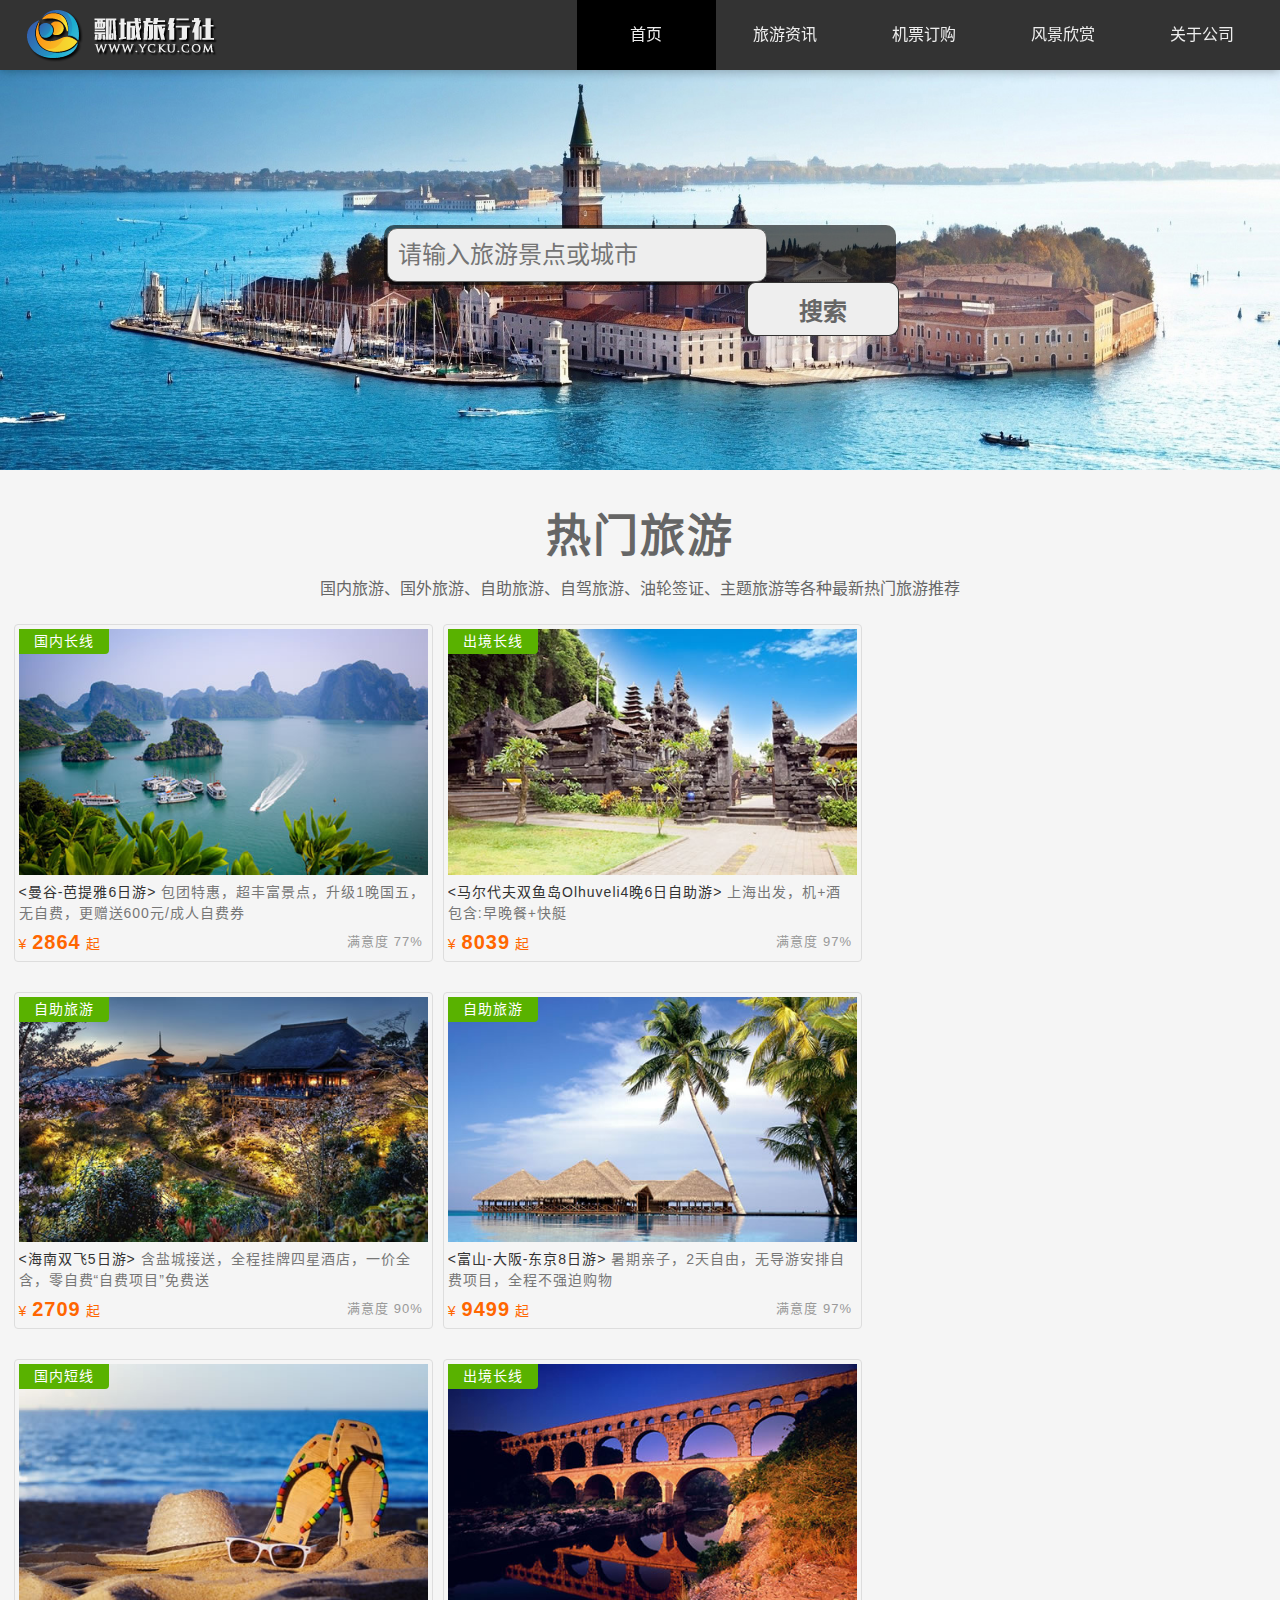
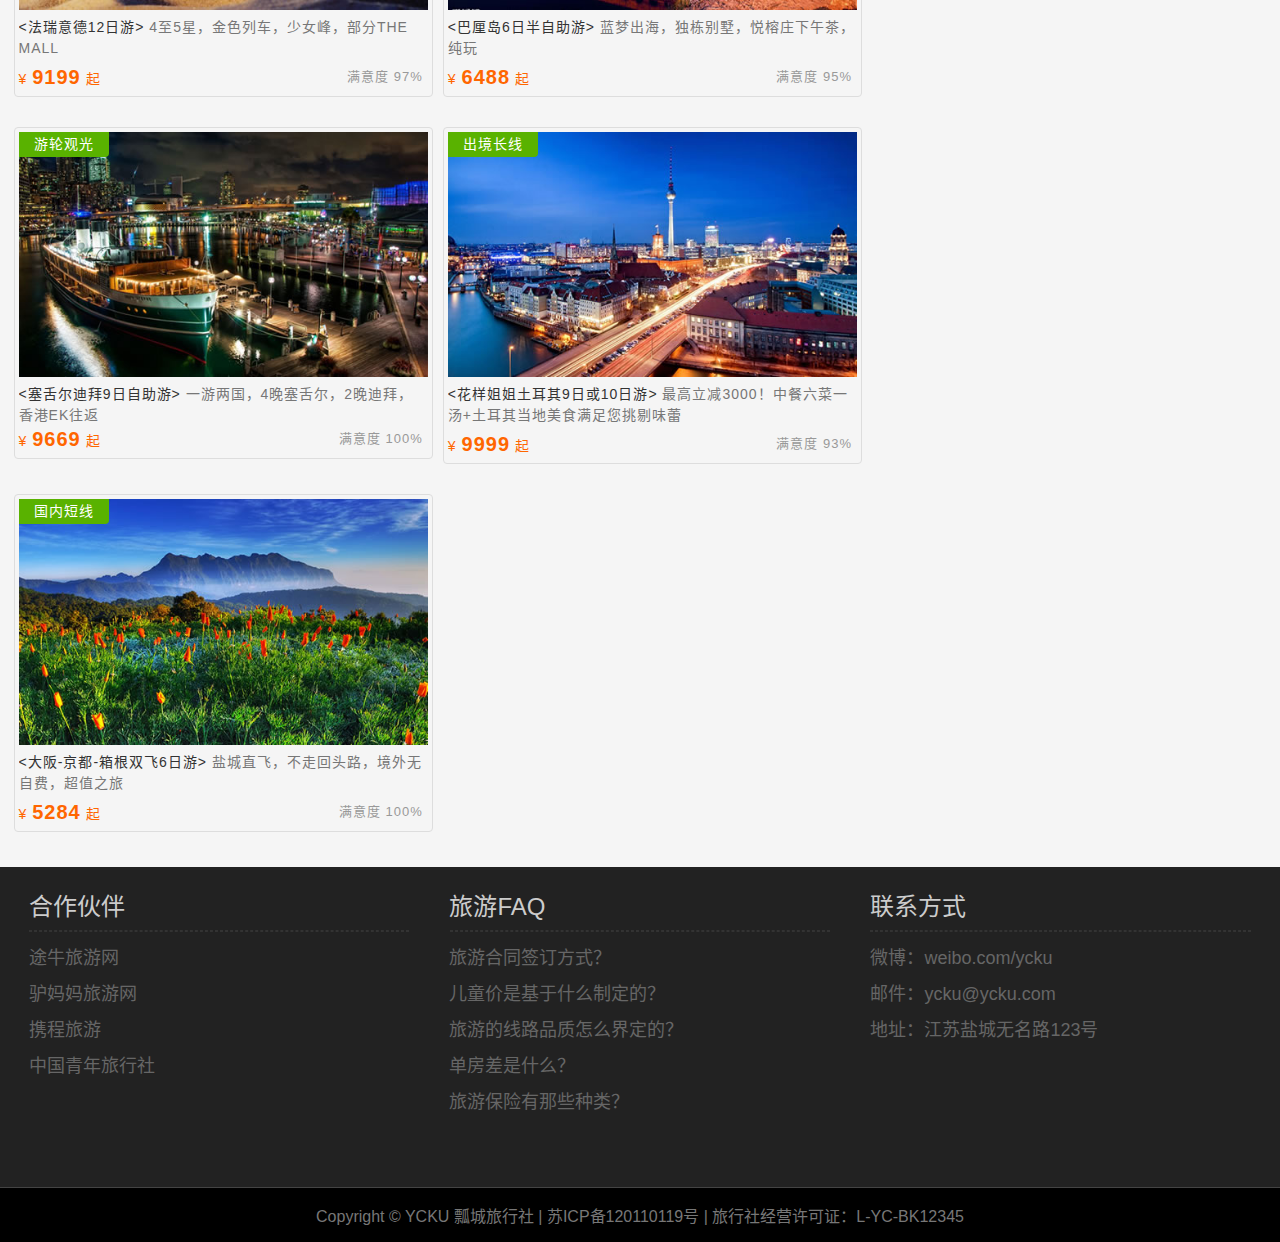
<file: code1/index.html>
<!DOCTYPE html>
<html lang="zh-cn">
<head>
	<meta charset="UTF-8">
	<meta name="viewport" content="width=device-width, initial-scale=1.0, maximum-scale=1.0, user-scalable=no">
	<title>瓢城旅行社--响应式</title>
	<link rel="stylesheet" href="css/style.css">
</head>
<body>

<header id="header">
	<div class="center">
		<h1 class="logo">瓢城旅行社</h1>
		<nav class="link">
			<ul>
				<li class="active"><a href="index.html">首页</a></li>
				<li><a href="information.html"><span class="xs-hidden">旅游</span>资讯</a></li>
				<li><a href="ticket.html">机票<span class="xs-hidden">订购</span></a></li>
				<li class="xs-hidden"><a href="scenery.html">风景欣赏</a></li>
				<li><a href="about.html"><span class="xs-hidden"></span>关于公司</a></li>
			</ul>
		</nav>
	</div>
</header>

<div id="adver">
	<img src="img/adver.jpg" alt="">
	<div class="center"></div>
	<div class="center copy">
		<input type="text" class="search" placeholder="请输入旅游景点或城市">
		<button class="button">搜索</button>
	</div>
</div>

<div id="tour">
	<section class="center">
		<h2>热门旅游</h2>
		<p>国内旅游、国外旅游、自助旅游、自驾旅游、油轮签证、主题旅游等各种最新热门旅游推荐</p>
	</section>
	<figure>
		<img src="img/tour1.jpg" alt="热门旅游">
		<figcaption>
			<div class="tour_title">
				<strong class="title">&lt;曼谷-芭提雅6日游&gt;</strong> 包团特惠，超丰富景点，升级1晚国五，无自费，更赠送600元/成人自费券
			</div>
			<div class="info">
				<em class="sat">满意度 77%</em>
				<span class="price">¥ <strong>2864</strong> 起</span>
			</div>
			<div class="type">国内长线</div>
		</figcaption>
	</figure>
	<figure>
		<img src="img/tour2.jpg" alt="热门旅游">
		<figcaption>
			<div class="tour_title">
				<strong class="title">&lt;马尔代夫双鱼岛Olhuveli4晚6日自助游&gt;</strong> 上海出发，机+酒 包含:早晚餐+快艇
			</div>
			<div class="info">
				<em class="sat">满意度 97%</em>
				<span class="price">¥ <strong>8039</strong> 起</span>
			</div>
			<div class="type">出境长线</div>
		</figcaption>
	</figure>
	<figure>
		<img src="img/tour3.jpg" alt="热门旅游">
		<figcaption>
			<div class="tour_title">
				<strong class="title">&lt;海南双飞5日游&gt;</strong> 含盐城接送，全程挂牌四星酒店，一价全含，零自费“自费项目”免费送
			</div>
			<div class="info">
				<em class="sat">满意度 90%</em>
				<span class="price">¥ <strong>2709</strong> 起</span>
			</div>
			<div class="type">自助旅游</div>
		</figcaption>
	</figure>
	<figure>
		<img src="img/tour4.jpg" alt="热门旅游">
		<figcaption>
			<div class="tour_title">
				<strong class="title">&lt;富山-大阪-东京8日游&gt;</strong> 暑期亲子，2天自由，无导游安排自费项目，全程不强迫购物
			</div>
			<div class="info">
				<em class="sat">满意度 97%</em>
				<span class="price">¥ <strong>9499</strong> 起</span>
			</div>
			<div class="type">自助旅游</div>
		</figcaption>
	</figure>
	<figure>
		<img src="img/tour5.jpg" alt="热门旅游">
		<figcaption>
			<div class="tour_title">
				<strong class="title">&lt;法瑞意德12日游&gt;</strong> 4至5星，金色列车，少女峰，部分THE MALL
			</div>
			<div class="info">
				<em class="sat">满意度 97%</em>
				<span class="price">¥ <strong>9199</strong> 起</span>
			</div>
			<div class="type">国内短线</div>
		</figcaption>
	</figure>
	<figure>
		<img src="img/tour6.jpg" alt="热门旅游">
		<figcaption>
			<div class="tour_title">
				<strong class="title">&lt;巴厘岛6日半自助游&gt;</strong> 蓝梦出海，独栋别墅，悦榕庄下午茶，纯玩
			</div>
			<div class="info">
				<em class="sat">满意度 95%</em>
				<span class="price">¥ <strong>6488</strong> 起</span>
			</div>
			<div class="type">出境长线</div>
		</figcaption>
	</figure>
	<figure>
		<img src="img/tour7.jpg" alt="热门旅游">
		<figcaption>
			<div class="tour_title">
				<strong class="title">&lt;塞舌尔迪拜9日自助游&gt;</strong> 一游两国，4晚塞舌尔，2晚迪拜，香港EK往返
			</div>
			<div>
				<em class="sat">满意度 100%</em>
				<span class="price">¥ <strong>9669</strong> 起</span>
			</div>
			<div class="type">游轮观光</div>
		</figcaption>
	</figure>
	<figure>
		<img src="img/tour8.jpg" alt="热门旅游">
		<figcaption>
			<div class="tour_title">
				<strong class="title">&lt;花样姐姐土耳其9日或10日游&gt;</strong> 最高立减3000！中餐六菜一汤+土耳其当地美食满足您挑剔味蕾
			</div>
			<div class="info">
				<em class="sat">满意度 93%</em>
				<span class="price">¥ <strong>9999</strong> 起</span>
			</div>
			<div class="type">出境长线</div>
		</figcaption>
	</figure>
	<figure>
		<img src="img/tour9.jpg" alt="热门旅游">
		<figcaption>
			<div class="tour_title">
				<strong class="title">&lt;大阪-京都-箱根双飞6日游&gt;</strong> 盐城直飞，不走回头路，境外无自费，超值之旅
			</div>
			<div class="info">
				<em class="sat">满意度 100%</em>
				<span class="price">¥ <strong>5284</strong> 起</span>
			</div>
			<div class="type">国内短线</div>
		</figcaption>
	</figure>
</div>

<footer id="footer">
	<div class="top sm-hidden">
		<div class="block left">
			<h2>合作伙伴</h2>
			<hr>
			<ul>
				<li>途牛旅游网</li>
				<li>驴妈妈旅游网</li>
				<li>携程旅游</li>
				<li>中国青年旅行社</li>
			</ul>
		</div>
		<div class="block center">
			<h2>旅游FAQ</h2>
			<hr>
			<ul>
				<li>旅游合同签订方式？</li>
				<li>儿童价是基于什么制定的？</li>
				<li>旅游的线路品质怎么界定的？</li>
				<li>单房差是什么？</li>
				<li>旅游保险有那些种类？</li>
			</ul>
		</div>
		<div class="block right">
			<h2>联系方式</h2>
			<hr>
			<ul>
				<li>微博：weibo.com/ycku</li>
				<li>邮件：ycku@ycku.com</li>
				<li>地址：江苏盐城无名路123号</li>
			</ul>
		</div>
	</div>
	<div class="clearfix"></div>
	<div class="version sm-visible">
		客户端 | 触屏版 | 电脑版
	</div>
	<div class="bottom">
		Copyright © YCKU 瓢城旅行社 | 苏ICP备120110119号<span class="sm-hidden"> | 旅行社经营许可证：L-YC-BK12345</span>
	</div>
</footer>
	
</body>
</html>
</file>
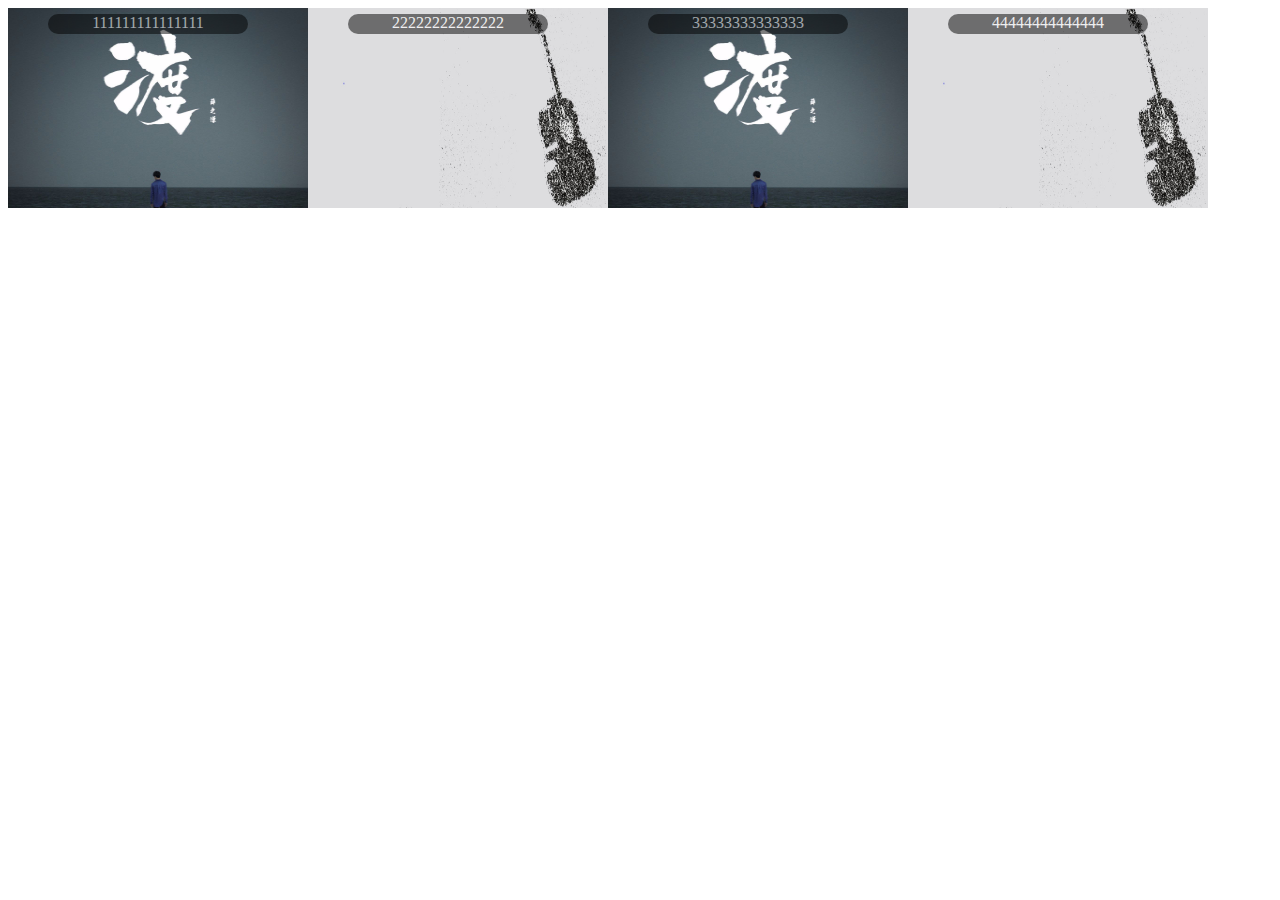
<file: ceshi.html>
<!DOCTYPE html>
<html>

    <head>
        <meta charset="UTF-8">
        <title></title>
        <style type="text/css">
           <style>
    #frame{position:absolute;width:300px;height:200px;overflow:hidden;border-radius:5px;}
    #dis{position:absolute;left:-50px;top:-10px;opacity:.5}
    #dis li{display:inline-block;width:200px;height:20px;margin:0 50px;float:left;text-align:center;color:#fff;border-radius:10px;background:#000}
    #photos img{float:left;width:300px;height:200px}
    #photos {  position: absolute;z-index:9;  width: calc(300px * 4);/*---修改图片数量的话需要修改下面的动画参数*/  }
    .play{ animation: ma 20s ease-out infinite alternate;}
    @keyframes ma {
        0%,25% {        margin-left: 0px;       }
        30%,50% {       margin-left: -300px;    }
        55%,75% {       margin-left: -600px;    }
        80%,100% {       margin-left: -900px;    }

    }
</style>
        </style>
    </head>

    <body>
     <div id="frame" >
    <div id="photos" class="play">
        <img src="images/23.jpg" >
        <img src="images/3.jpg" >
        <img src="images/23.jpg" >
        <img src="images/3.jpg" >
        <ul id="dis">
            <li>111111111111111</li>
            <li>22222222222222</li>
            <li>33333333333333</li>
            <li>44444444444444</li>
        </ul>
    </div>
</div>
    </body>

</html>
</file>
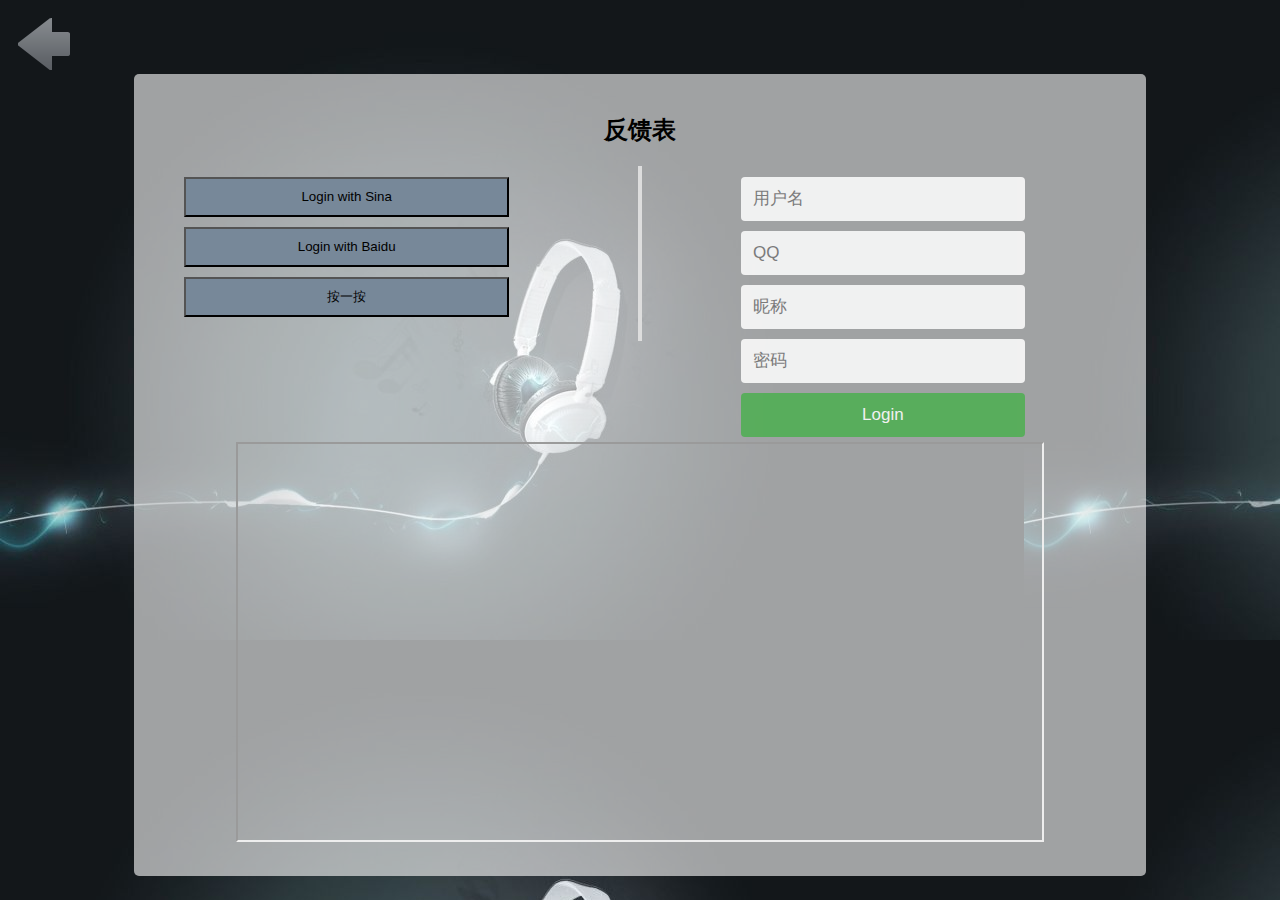
<file: fankui.html>
<!DOCTYPE html>
<html>
	<head>
		<meta charset="utf-8" />
		<meta name="viewport" content="width=device-width, initial-scale=1">
		<title></title>
		<link rel="stylesheet" href="css/fankui.css">
</head>
<body>
		<a class="aa" href="index.html"> <img src="images/arrowleft (1).png" ></a>

<div class="container">
    <div class="row">
      <h2 style="text-align:center">反馈表</h2>
      <div class="vl">
       <!-- <span class="vl-innertext">or</span> -->
			</div>
			
      <div class="col">
				<form action="https://www.sina.com.cn/" target="xd">
						<button type="submit">Login with Sina</button> </form>
        <form action="http://www.baidu.com" target="xd">
        	<button type="submit">Login with 	Baidu</button> </form>
						<form action="index.html" target="xd">
          <button type="submit">按一按</button> </form>
      </div>
			
			
			
      <div class="col2">
				<form action="mailto://2525">
        <div class="hide-md-lg">
          <p>Or sign in manually:</p>
        </div>
        <input type="text" name="username" placeholder="用户名" required>
					<input type="text" name="username" placeholder="QQ" required>
					<input type="text" name="username" placeholder="昵称" required>
        <input type="password" name="password" placeholder="密码" required>
					
        <input type="submit" value="Login"> </form>
      </div>  
    </div>
			
			<div class="xd">
					<iframe name="xd">		
					</iframe>
			</div>
			
		
</div>
			
	</body>
</html>
</file>
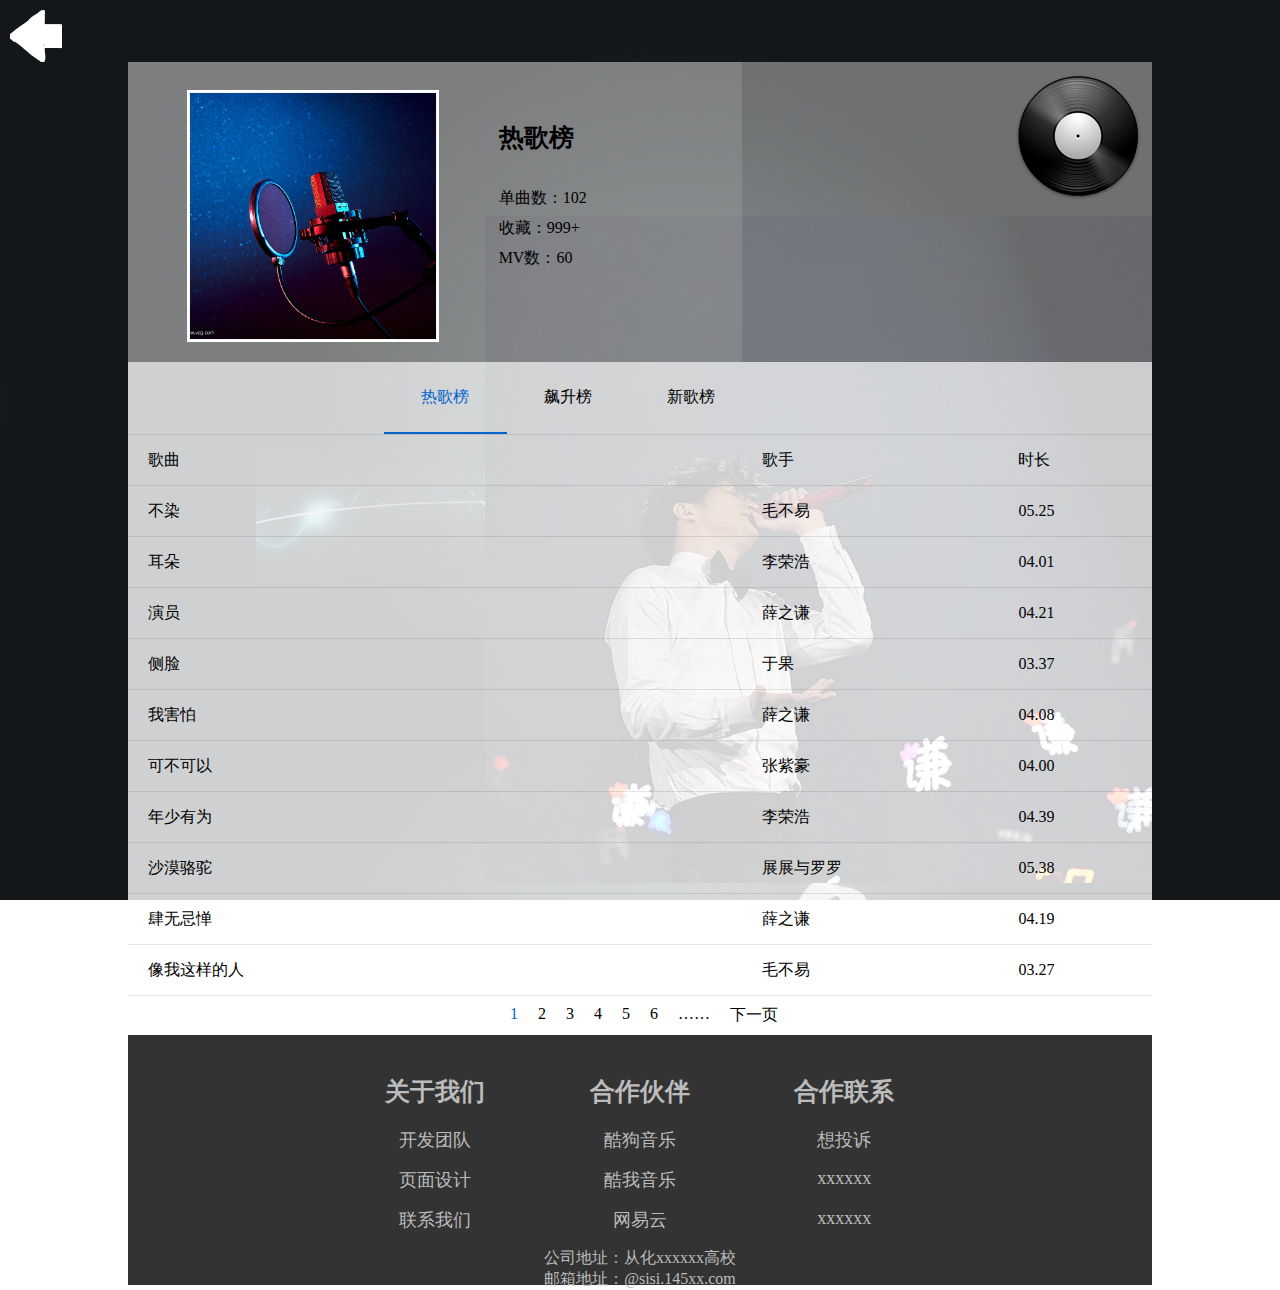
<file: gedan.html>
<!DOCTYPE html>
<html>
	<head>
		<meta charset="UTF-8">
		<link rel="stylesheet" href="css/gedan.css" >
		<title>歌单</title>
	</head>
	<a class="aa" href="index.html" width="2px" ><img src="images/arrowleft.png" ></a>
	<h1>可播放歌曲：今天只做一件事</h1>
	<body>
	<div class="main">
		<div class="aside">
			
			<figure>
				<img src="images/12/15.jpg">
				<figcaption>
					<h2>热歌榜</h2>
					 
					<br />单曲数：102 
					<br />收藏：999+
					<br /> MV数：60
				</figcaption>
			</figure>
			
		</div>
		<div class="article">
			<div class="ar1">
				<img src="images/chinaz4.png" >
			</div>
		</div>
		<div class="section">
			<div class="s-nav">
				<ul>
					<li>热歌榜</li>
					<li><a href="">飙升榜</a></li>
					<li><a href="">新歌榜</a></li>
								
				</ul>
			</div>	
			<div>
				<ol class="song-ol">
					<li class="s-li li-header" >
						<div>歌曲</div>
						<div>歌手</div>
						<div>时长</div>						
					</li>
					<li>
						<a href="position.html"  title="点我播放">
							<div>不染</div>
							<div>毛不易</div>
							<div>05.25</div>
						</a>
					</li>
					<li title="尚未有此歌曲版权">
						<a href="">
							<div>耳朵</div>
							<div>李荣浩</div>
							<div>04.01</div>
						</a>
					</li>
					<li>
						<a href="" title="点我播放">
							<div>演员</div>
							<div>薛之谦</div>
							<div>04.21</div>
						</a>
					</li>
					<li>
						<a href="" title="点我播放">
							<div>侧脸</div>
							<div>于果	</div>
							<div>03.37</div>
						</a>	
					</li>
					<li>					
						<a href="" title="点我播放">
							<div>我害怕</div>
							<div>薛之谦</div>
							<div>04.08</div>
						</a>						
					</li>
					<li>
						<a href="" title="点我播放">
							<div>可不可以</div>
							<div>张紫豪</div>
							<div>04.00</div>
						</a>
					</li>
					<li>
						<a href="" title="点我播放  ">
							<div>年少有为</div>
							<div>李荣浩</div>
							<div>04.39</div>
						</a>
					</li>
					<li>
						<a href="" title="点我播放">
							<div>沙漠骆驼</div>
							<div>展展与罗罗</div>
							<div>05.38</div>
						</a>							
					</li>
					<li>
						<a href="" title="点我播放">
							<div>肆无忌惮</div>
							<div>薛之谦</div>
							<div>04.19</div>
						</a>					
					</li>
					<li>
						<a class="last" href="" title="点我播放">
							<div>像我这样的人</div>
							<div>毛不易</div>
							<div>03.27</div>
						</a>
					</li>					
				</ol>			
			</div>
			<div class="npp">
				<a>1</a>
				<a href="">2</a>
				<a href="">3</a>
				<a href="">4</a>
				<a href="">5</a>
				<a href="">6</a>
				<a href="">……</a>
				<a href="">下一页</a>
			</div>
		</div>
<footer class="footer">
				<div>
					<h4>关于我们</h4>
					<ul>
						<li><a href="">开发团队</a></li>
						<li><a href="">页面设计</a></li>
						<li><a href="">联系我们</a></li>
					</ul>					
				</div>
				<div>
					<ul>
						<h4>合作伙伴</h4>
						<li><a href="">酷狗音乐</a></li>
						<li><a href="">酷我音乐</a></li>
						<li><a href="">网易云</a></li>
					</ul>	
				</div>
				
				<div>
					<ul>
						<h4>合作联系</h4>
						<li><a href="">想投诉</a></li>
						<li><a href="">xxxxxx</a></li>
						<li><a href="">xxxxxx</a></li>
					</ul>
				</div>
				<br />公司地址：从化xxxxxx高校
				<br />邮箱地址：@sisi.145xx.com
		</footer>
	</div>	
	</body>
</html>
</file>
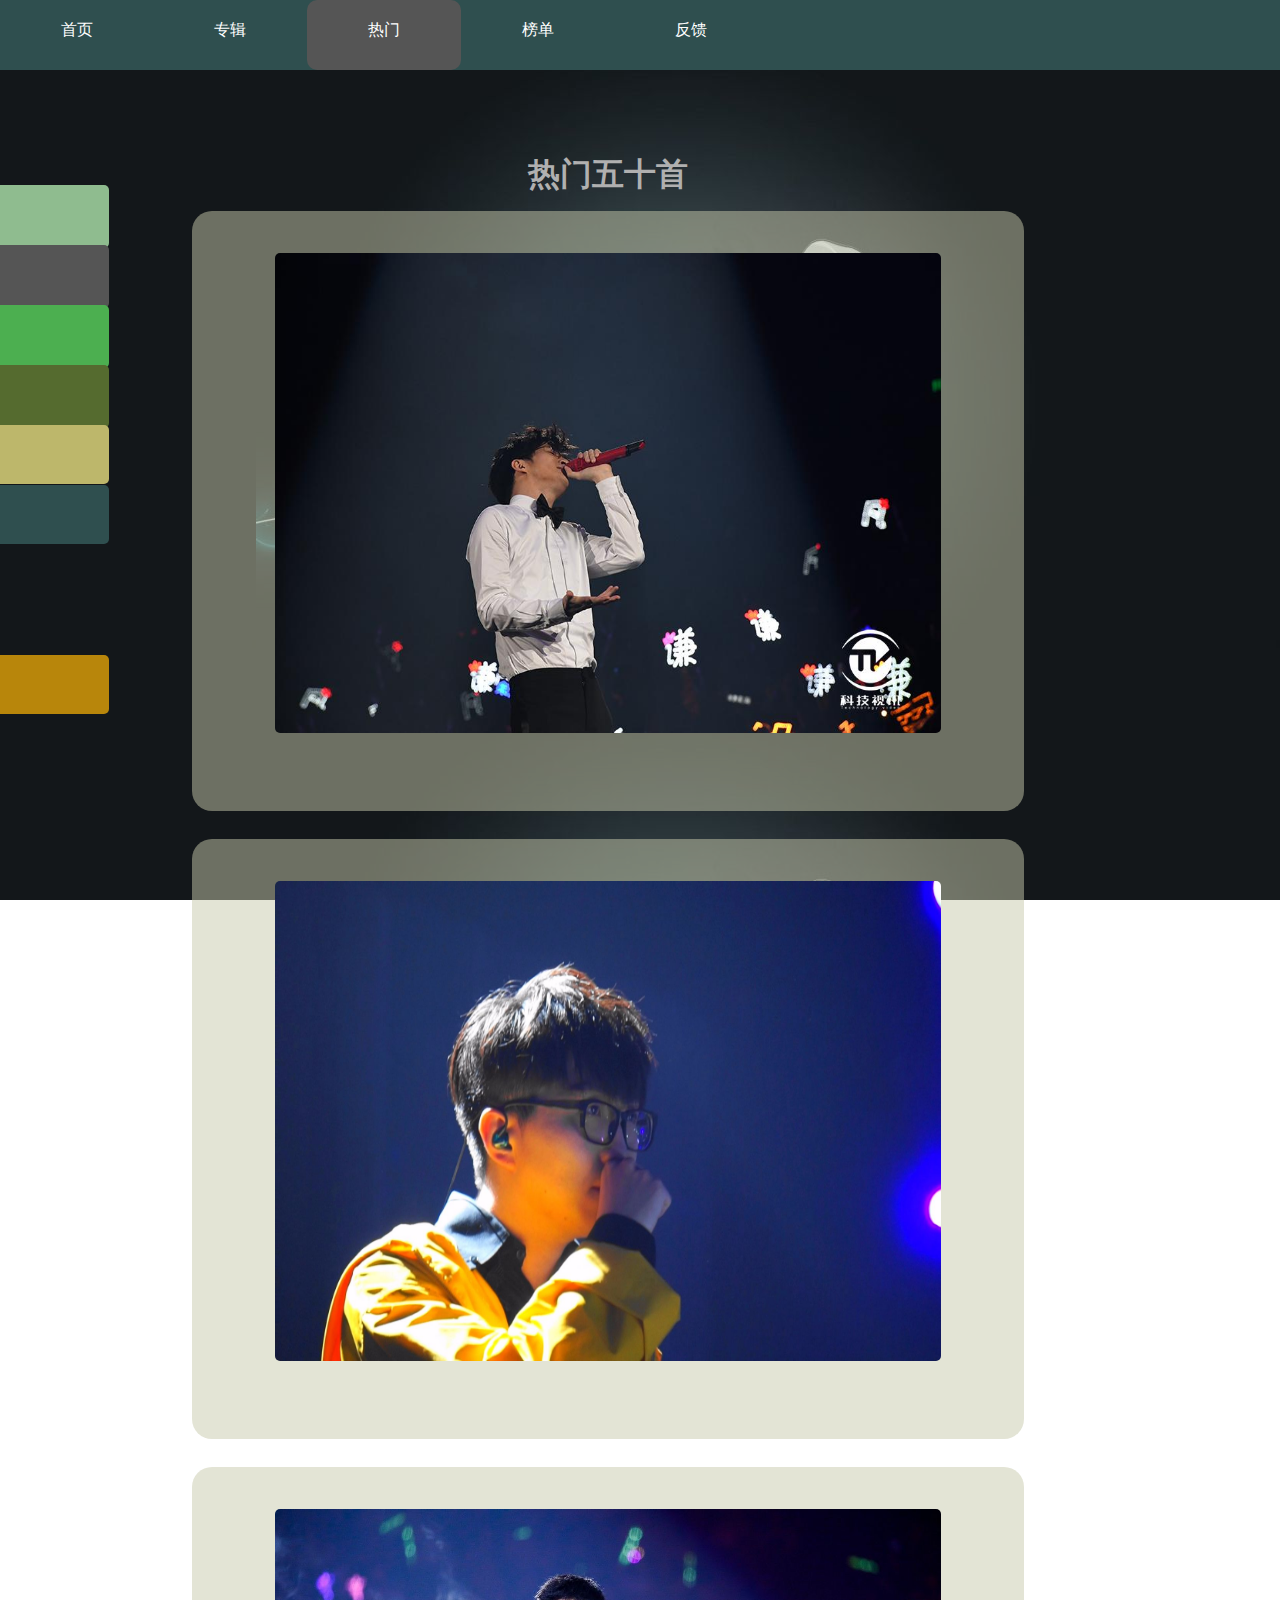
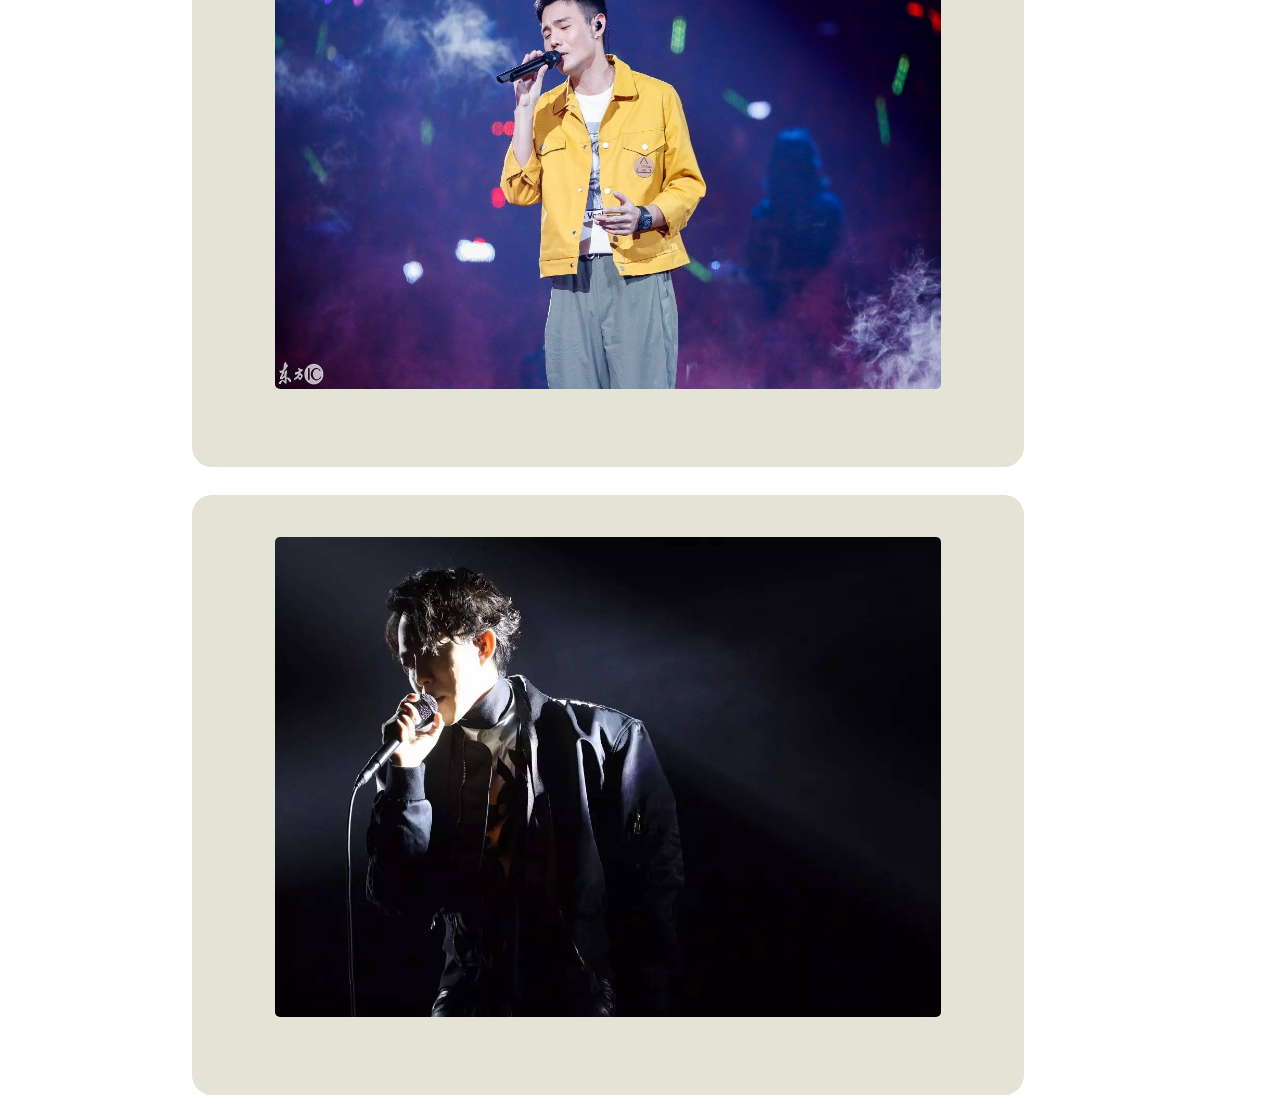
<file: remen.html>
<!DOCTYPE html>
<html>
	<head>
		<meta charset="utf-8" />
		<meta name="viewport" content="width=device-width, initial-scale=1">
		<title></title>
		<link rel="stylesheet" href="css/remen.css">
		<link rel="stylesheet" href="css/zhuanji.css">
	</head>
	<body>
<div class="head">
			<ul>
				<li > <a href="index.html"><p>首页</p> </a></li>
				<li><a href="zhuanji.html"><p>专辑</p> </a></li>
				<li class="active"><a href="remen.html"><p>热门</p></a></li>
				<li><a href="gedan.html"><p>榜单</p></a></li>
				<li><a href="fankui.html"><p>反馈</p></a></li>
			</ul>
		</div>
			
		
			<section>
				<div id="mySidenav" >		  
			  <a href="#" id="a1">薛之谦</a>
			  <a href="#" id="a2">李荣浩</a>
			  <a href="#" id="a3">毛不易</a>
			  <a href="#" id="a4">林宥嘉</a>
			  <a href="#" id="a5">Blog</a>
			  <a href="#" id="a6">Blog</a>
			  <a href="#" id="a7">Back</a>		
			</div>
			</section>
			
			
			<aside>
				<div class="remen">
					<h1>热门五十首</h1>
					<div class="re1">
						<div class="one">
							<img style=" height="20%" width="50%"" src="images/aa.jpg" >
							<div class="overlay">
								<div class="text">
								<div class="">
									《演员》<br />
									《绅士》<br />
									《暧昧》<br />
									《丑八怪》<br />
									《刚刚好》<br />
									《认真的雪》<br />
									《动物世界》<br />
								</div>
								<div class="">
									《狐狸》<br />
									《怪咖》<br />
									《骆驼》<br />				
									《有没有》<br />
									《我害怕》<br />
									《下雨了》<br />
									《肆无忌惮》<br />
								</div>
								<div class="">
									《意外》<br />
									《哑巴》<br />
									《背过手》<br />
									《摩天大楼》<br />
									《等我回家》<br />			
									《像风一样》<br />		
									《黄色枫叶》<br />
								</div>	
								</div>
						</div>
					</div>
					</div>
					
					<div class="re2">
						<div class="one">	
						 <img style=" height="20%" width="50%"" src="images/bb.jpg" >
							<div class="overlay">
								<div class="text">
								<div class="">
									《消愁》<br />
									《盛夏》<br />
									《无问》<br />
									《不染》<br />
									《想你想你》<br />			
								</div>
								<div class="">
									《等》<br />
									《二零三》<br />
									《从无到有》<br />
									《在无风时》<br />
									《有没平凡的一天有》<br />
								</div>
								<div class="">
									《借》<br />
									《一荤一素》<br />
									《给你给我》<br />
									《请记住我》<br />
									《像我这样的人》<br />
								</div>	
								</div>
							</div>	
						</div>
					</div>
				
					<div class="re3">
							<div class="one">
						<img style=" height="20%" width="50%"" src="images/cc.jpg" >
						<div class="overlay">
							<div class="text">
							<div class="">
								《戒烟》<br />
								《老街》<br />
								《耳朵》<br />
								《出卖》<br />
								《作曲家》<br />
								《年少有为》<br />
							</div>
							<div class="">
								《模特》<br />
								《李白》<br />
								《不说》<br />
								《太坦白》<br />
								《王牌冤家》<br />
								《爸爸妈妈》<br />
							</div>
							<div class="">
								《嗯》<br />
								《女孩》<br />
								《落俗》<br />
								《不搭》<br />
								《就这样》<br />
								《边走边唱》<br />
							</div>	
							</div>
						</div>
					</div>
					</div>
				
					<div class="re4">
							<div class="one">
						<img style=" height="30%" width="70%"" src="images/dd.jpg" >
						<div class="overlay">
							<div class="text">
							<div class="">
								《说谎》<br />
								《成全》<br />
								《浪费》<br />
								《自然醒》<br />
								《我爱的人》<br />
								《天真有邪》<br />
							</div>
							<div class="">
								《船》<br />
								《背影》<br />
								《傻子》<br />
								《心酸》<br />
								《背影》<br />
								《残酷月光》<br />
							</div>
							<div class="">
								《飞》<br />
								《晚安》<br />
								《请说》<br />
								《那首歌》<br />
								《小尘埃》<br />
								《陌生人》<br />
							</div>	
							</div>
						</div>
					</div>
					</div>
				</div>
			</aside>
		
	</body>
</html>
</file>
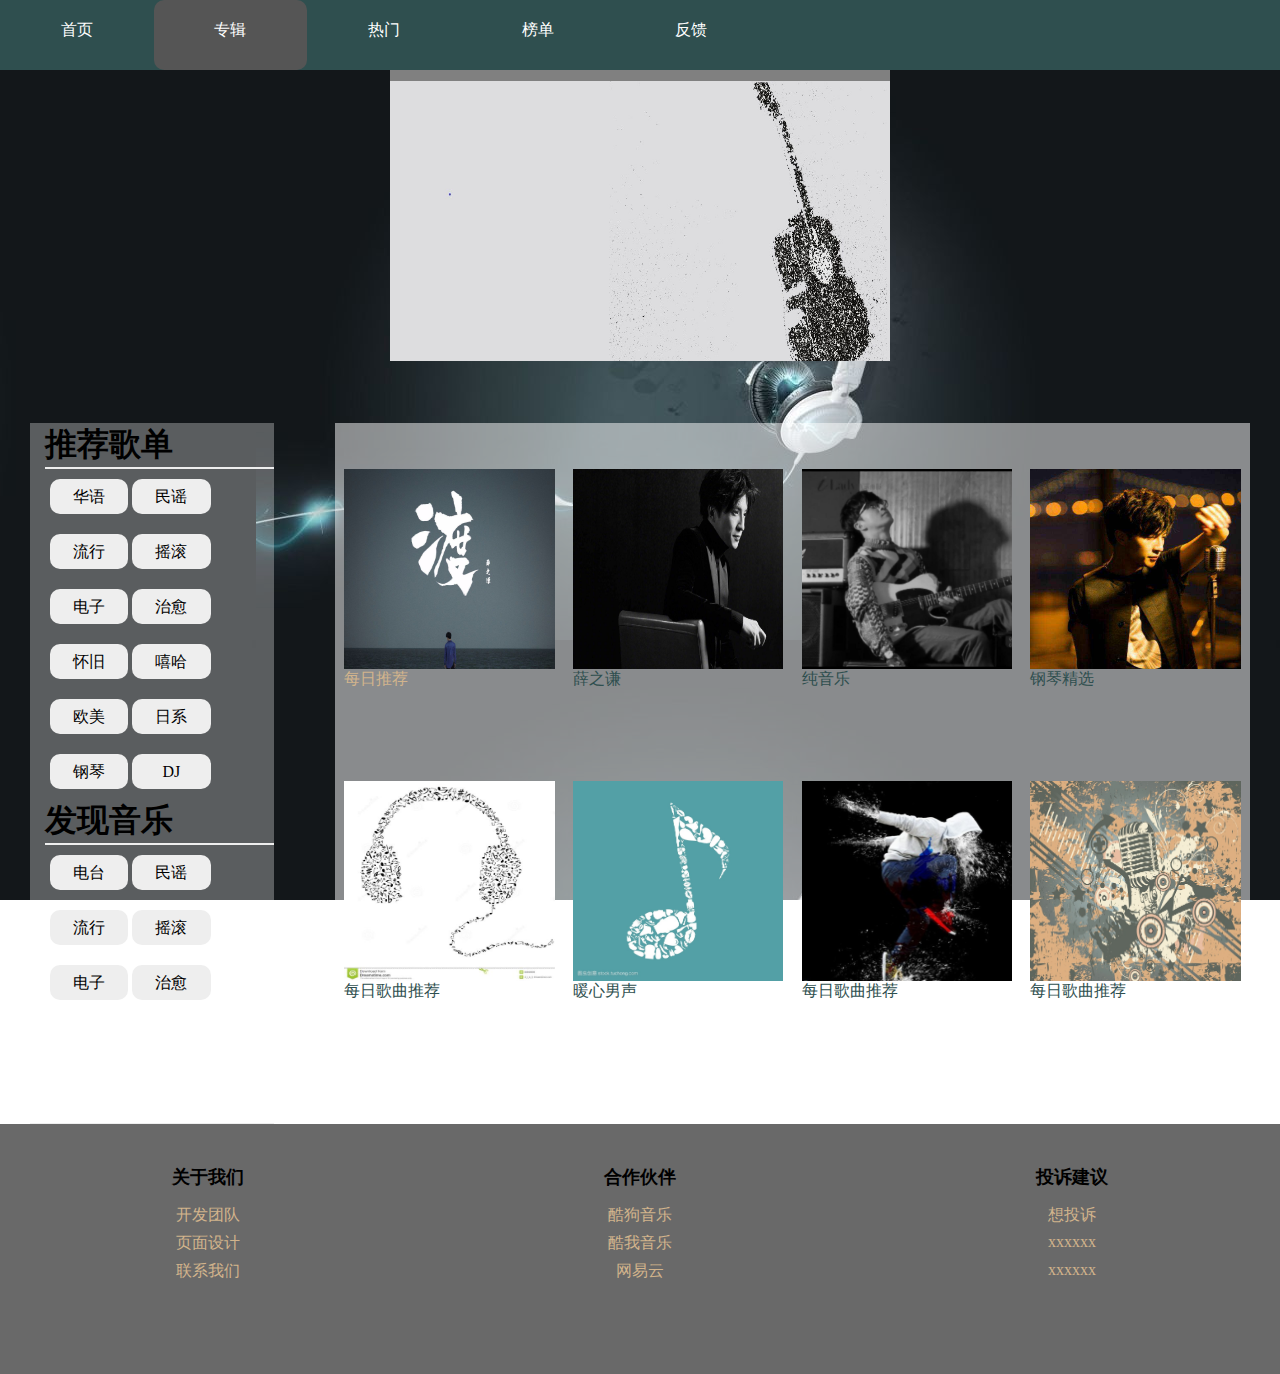
<file: zhuanji.html>
<html>
	<head>
		<style>
			
		</style>
	<title>
	专辑	
	</title>
	<link rel="stylesheet" href="css/zhuanji.css">
	
	</head>
	<body>
		<header id="header"> 
		
		<div class="head">
			<ul>
				<li > <a href="index.html"><p>首页</p> </a></li>
				<li class="active"><a href="zhuanji.html"><p>专辑</p> </a></li>
				<li><a href="remen.html"><p>热门</p></a></li>
				<li><a href="gedan.html"><p>榜单</p></a></li>
				<li><a href="fankui.html"><p>反馈</p></a></li>
				
			</ul>
		</div>
		</header>
		
		<nav>
			<div class="box">
			    <div class="imgbox">
			        <img class="slide" src="images/3.jpg">
			        <img class="slide" src="images/23.jpg">
			        <img class="slide" src="images/3.jpg">
			        <img class="slide" src="images/23.jpg">
					<img class="slide" src="images/3.jpg">
					<img class="slide" src="images/23.jpg">
			</div>
			</div>
		</nav>
		
		<div id="zhong">
			
			<section class="se">
			<div class="se1">
			<h1>推荐歌单 </h1>
			<div class="se2">
				<ul>
				<li> <a href="">华语</a></li>
				<li> <a href="">民谣</a></li>
				<li> <a href="">流行</a></li>
				<li> <a href="">摇滚</a></li>
				<li> <a href="">电子</a></li>
				<li> <a href="">治愈</a></li>
				<li> <a href="">怀旧</a></li>
				<li> <a href="">嘻哈</a></li>
				<li> <a href="">欧美</a></li>
				<li> <a href="">日系</a></li>
				<li> <a href="">钢琴</a></li>
				<li> <a href="">DJ</a></li>
				</ul>
			</div>
			
			</div>
			<div class="se1">
			<h1>发现音乐 </h1>
			<div class="se2">
				<ul>
				<li> <a href="">电台</a></li>
				<li> <a href="">民谣</a></li>
				<li> <a href="">流行</a></li>
				<li> <a href="">摇滚</a></li>
				<li> <a href="">电子</a></li>
				<li> <a href="">治愈</a></li>
			

				</ul>
			</div>
			
			</div>
			</section>
		
		
		
		<aside>
			<div class="as">
				<table border="0" cellspacing="0" cellpadding="0">
					<tr>
					<td><a href=""> <img src="images/12/5.jpg" ><p>每日推荐</p> </a></td>
					<td><img src="images/12/6.jpg" ><p>薛之谦</p> </td>
					<td><img src="images/12/3.jpg" ><p>纯音乐</p> </td>
					<td><img src="images/12/4.jpg" ><p>钢琴精选</p> </td></tr>
					
					<tr>
					<td><img src="images/12/1.jpg" ><br><p>每日歌曲推荐</p> </td>
					<td><img src="images/12/2.jpg" ><p>暖心男声</p> </td>
					<td><img src="images/12/7.jpg" ><p>每日歌曲推荐</p> </td>
					<td><img src="images/12/8.jpg" ><p>每日歌曲推荐</p> </td>
					</tr>
				</table>
			</div>
		</aside>
		</div>
		<footer class="footer">
					<div>
						<ul>
							<h4>关于我们</h4>
							<li><a href="">开发团队</a></li>
							<li><a href="">页面设计</a></li>
							<li><a href="">联系我们</a></li>
						</ul>					
					</div>
					<div>
						<ul>
							<h4>合作伙伴</h4>
							<li><a href="">酷狗音乐</a></li>
							<li><a href="">酷我音乐</a></li>
							<li><a href="">网易云</a></li>
						</ul>	
					</div>
					
					<div>
						<ul>
							<h4>投诉建议</h4>
							<li><a href="">想投诉</a></li>
							<li><a href="">xxxxxx</a></li>
							<li><a href="">xxxxxx</a></li>
						</ul>
					</div>
					<!-- <br />公司地址：从化xxxxxx高校
					<br />邮箱地址：@sisi.145xx.com -->
			</footer>
			<!-- <div id="plus" onclick="document.getElementById('plus').style.display= 'none'">
				<iframe src="iframe.html"  scrolling="no"></iframe>
			</div> -->
	</body>
	
</html>
</file>
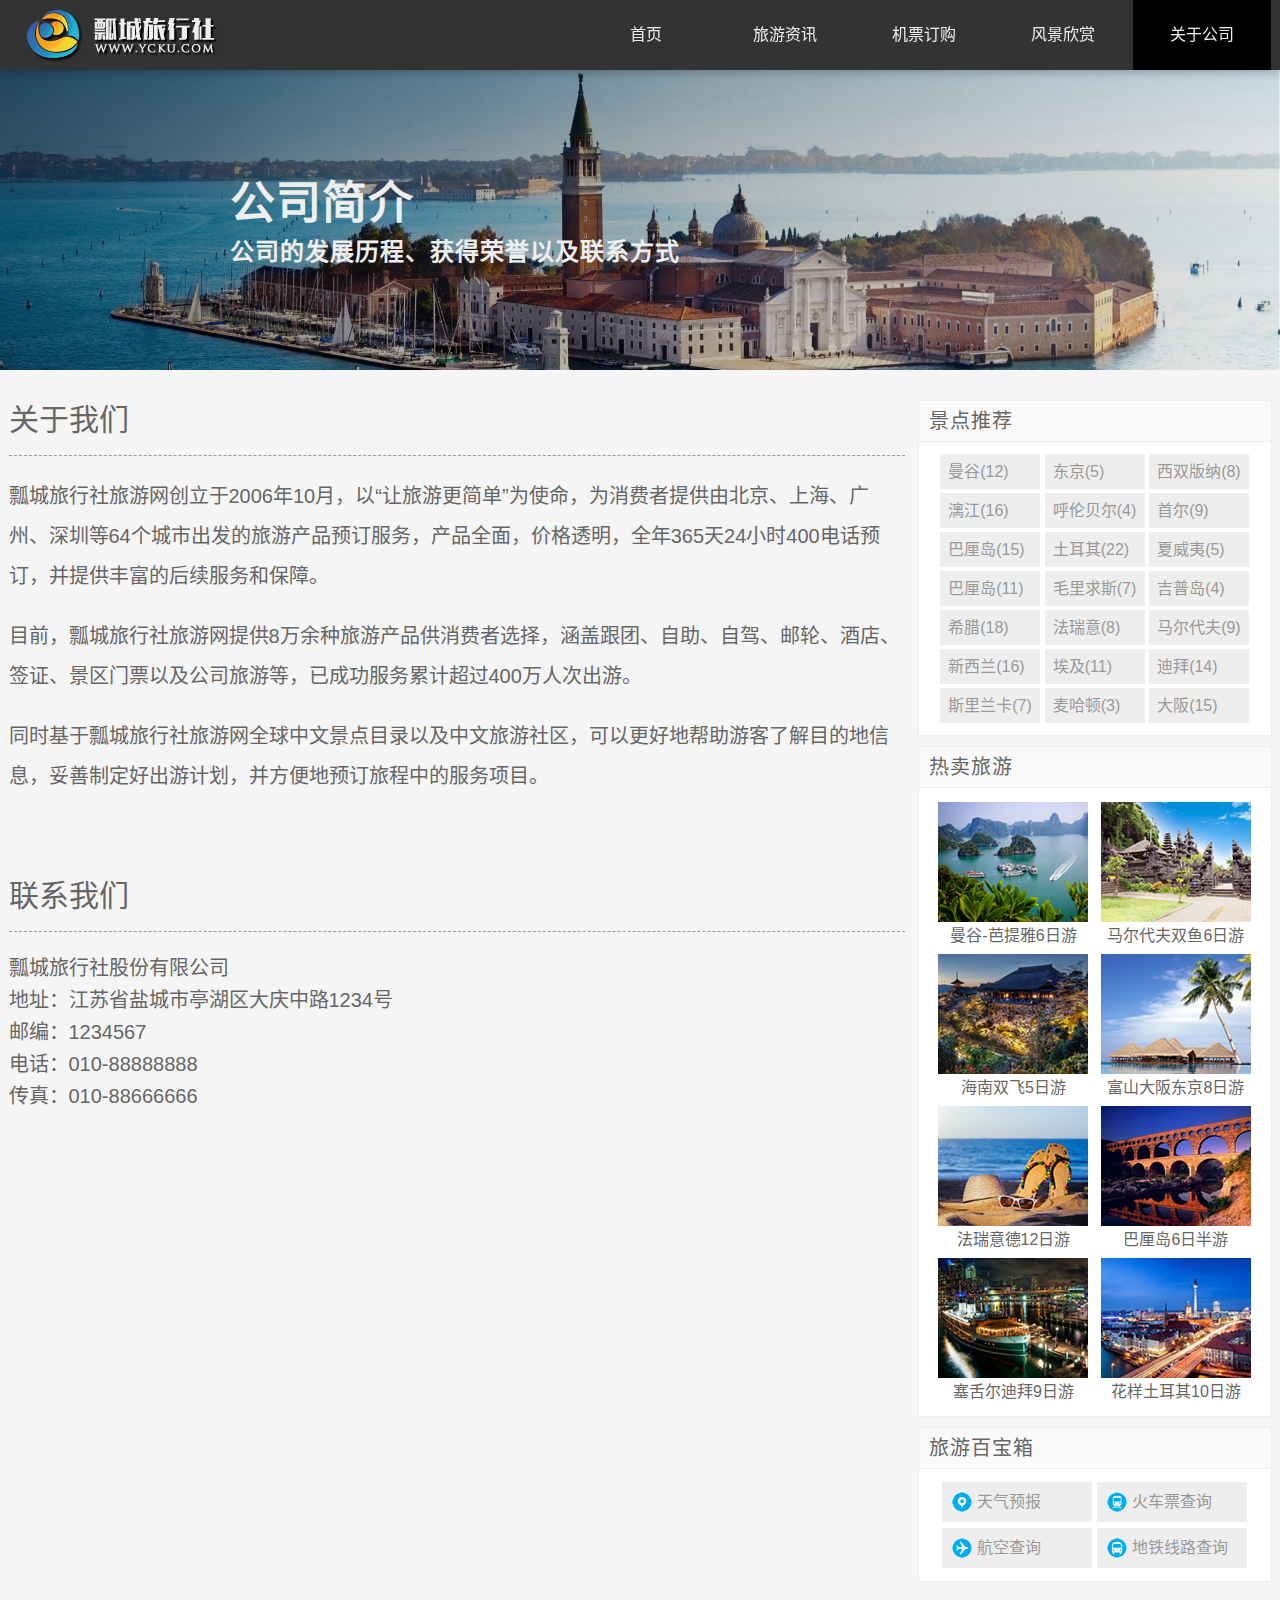
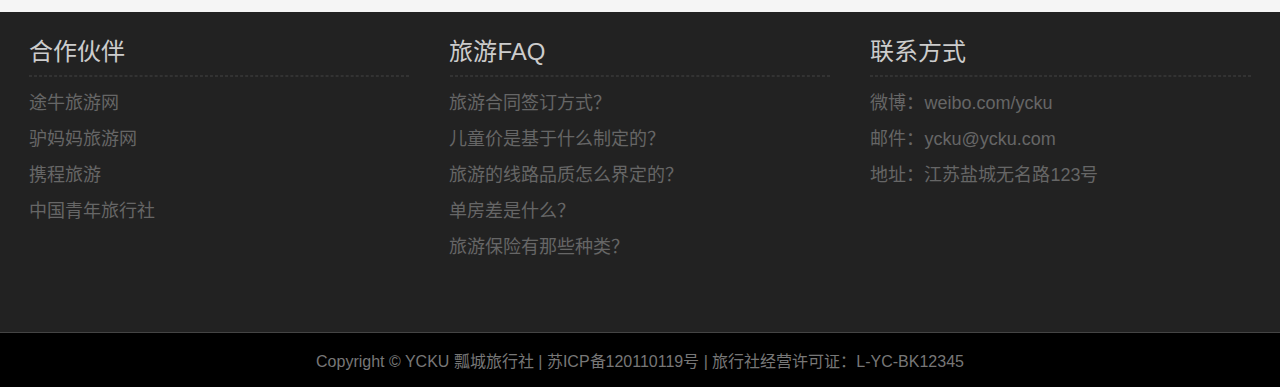
<file: code1/about.html>
<!DOCTYPE html>
<html lang="zh-cn">
<head>
	<meta charset="UTF-8">
	<meta name="viewport" content="width=device-width, initial-scale=1.0, maximum-scale=1.0, user-scalable=no">
	<title>瓢城旅行社--响应式</title>
	<link rel="stylesheet" href="css/style.css">
</head>
<body>

<header id="header">
	<div class="center">
		<h1 class="logo">瓢城旅行社</h1>
		<nav class="link">
			<h2 class="none">网站导航</h2>
			<ul>
				<li><a href="index.html">首页</a></li>
				<li><a href="information.html"><span class="xs-hidden">旅游</span>资讯</a></li>
				<li><a href="ticket.html">机票<span class="xs-hidden">订购</span></a></li>
				<li class="xs-hidden"><a href="scenery.html">风景欣赏</a></li>
				<li class="active"><a href="about.html"><span class="xs-hidden">关于</span>公司</a></li>
			</ul>
		</nav>
	</div>
</header>

<div id="headline">
	<img src="img/headline.jpg" alt="">
	<hgroup>
		<h2>公司简介</h2>
		<h3>公司的发展历程、获得荣誉以及联系方式</h3>	
	</hgroup>
</div>

<div id="container">
	<aside class="sidebar">
		<div class="recommend">
			<h2>景点推荐</h2>
			<div class="tag">
				<ul>
					<li><a href="###">曼谷(12)</a></li>
					<li><a href="###">东京(5)</a></li>
					<li><a href="###">西双版纳(8)</a></li>
					<li><a href="###">漓江(16)</a></li>
					<li><a href="###">呼伦贝尔(4)</a></li>
					<li><a href="###">首尔(9)</a></li>
					<li><a href="###">巴厘岛(15)</a></li>
					<li><a href="###">土耳其(22)</a></li>
					<li><a href="###">夏威夷(5)</a></li>
					<li><a href="###">巴厘岛(11)</a></li>
					<li><a href="###">毛里求斯(7)</a></li>
					<li><a href="###">吉普岛(4)</a></li>
					<li><a href="###">希腊(18)</a></li>
					<li><a href="###">法瑞意(8)</a></li>
					<li><a href="###">马尔代夫(9)</a></li>
					<li><a href="###">新西兰(16)</a></li>
					<li><a href="###">埃及(11)</a></li>
					<li><a href="###">迪拜(14)</a></li>
					<li><a href="###">斯里兰卡(7)</a></li>
					<li><a href="###">麦哈顿(3)</a></li>
					<li><a href="###">大阪(15)</a></li>
				</ul>
			</div>
		</div>
		<div class="hot">
			<h2>热卖旅游</h2>
			<div class="figure">
				<figure>
					<img src="img/hot1.jpg" alt="曼谷-芭提雅6日游">
					<figcaption>曼谷-芭提雅6日游</figcaption>
				</figure>
				<figure>
					<img src="img/hot2.jpg" alt="马尔代夫双鱼6日游">
					<figcaption>马尔代夫双鱼6日游</figcaption>
				</figure>
				<figure>
					<img src="img/hot3.jpg" alt="海南双飞5日游">
					<figcaption>海南双飞5日游</figcaption>
				</figure>
				<figure>
					<img src="img/hot4.jpg" alt="富山大阪东京8日游">
					<figcaption>富山大阪东京8日游</figcaption>
				</figure>
				<figure>
					<img src="img/hot5.jpg" alt="法瑞意德12日游">
					<figcaption>法瑞意德12日游</figcaption>
				</figure>
				<figure>
					<img src="img/hot6.jpg" alt="巴厘岛6日半游">
					<figcaption>巴厘岛6日半游</figcaption>
				</figure>
				<figure>
					<img src="img/hot7.jpg" alt="塞舌尔迪拜9日游">
					<figcaption>塞舌尔迪拜9日游</figcaption>
				</figure>
				<figure>
					<img src="img/hot8.jpg" alt="花样土耳其10日游">
					<figcaption>花样土耳其10日游</figcaption>
				</figure>	
			</div>
		</div>
		<div class="treasure">
			<h2>旅游百宝箱</h2>
			<div class="box">
				<a href="###" class="trea1">天气预报</a>
				<a href="###" class="trea2">火车票查询</a>
				<a href="###" class="trea3">航空查询</a>
				<a href="###" class="trea4">地铁线路查询</a>
			</div>
		</div>
	</aside>
	<div class="list about">
		<section>
			<h2>关于我们</h2>
			<p>瓢城旅行社旅游网创立于2006年10月，以“让旅游更简单”为使命，为消费者提供由北京、上海、广州、深圳等64个城市出发的旅游产品预订服务，产品全面，价格透明，全年365天24小时400电话预订，并提供丰富的后续服务和保障。</p>
			<p>目前，瓢城旅行社旅游网提供8万余种旅游产品供消费者选择，涵盖跟团、自助、自驾、邮轮、酒店、签证、景区门票以及公司旅游等，已成功服务累计超过400万人次出游。</p>
			<p>同时基于瓢城旅行社旅游网全球中文景点目录以及中文旅游社区，可以更好地帮助游客了解目的地信息，妥善制定好出游计划，并方便地预订旅程中的服务项目。</p>
		</section>
		<p>&nbsp;</p>
		<section>
			<h2>联系我们</h2>
			<address>
				<ul>
					<li>瓢城旅行社股份有限公司</li>
					<li>地址：江苏省盐城市亭湖区大庆中路1234号</li>
					<li>邮编：1234567</li>
					<li>电话：010-88888888</li>
					<li>传真：010-88666666</li>
				</ul>
			</address>
		</section>
	</div>
</div>

<footer id="footer">
	<div class="top sm-hidden">
		<div class="block left">
			<h2>合作伙伴</h2>
			<hr>
			<ul>
				<li>途牛旅游网</li>
				<li>驴妈妈旅游网</li>
				<li>携程旅游</li>
				<li>中国青年旅行社</li>
			</ul>
		</div>
		<div class="block center">
			<h2>旅游FAQ</h2>
			<hr>
			<ul>
				<li>旅游合同签订方式？</li>
				<li>儿童价是基于什么制定的？</li>
				<li>旅游的线路品质怎么界定的？</li>
				<li>单房差是什么？</li>
				<li>旅游保险有那些种类？</li>
			</ul>
		</div>
		<div class="block right">
			<h2>联系方式</h2>
			<hr>
			<ul>
				<li>微博：weibo.com/ycku</li>
				<li>邮件：ycku@ycku.com</li>
				<li>地址：江苏盐城无名路123号</li>
			</ul>
		</div>
	</div>
	<div class="clearfix"></div>
	<div class="version sm-visible">
		客户端 | 触屏版 | 电脑版
	</div>
	<div class="bottom">
		Copyright © YCKU 瓢城旅行社 | 苏ICP备120110119号<span class="sm-hidden"> | 旅行社经营许可证：L-YC-BK12345</span>
	</div>
</footer>
	
</body>
</html>
</file>
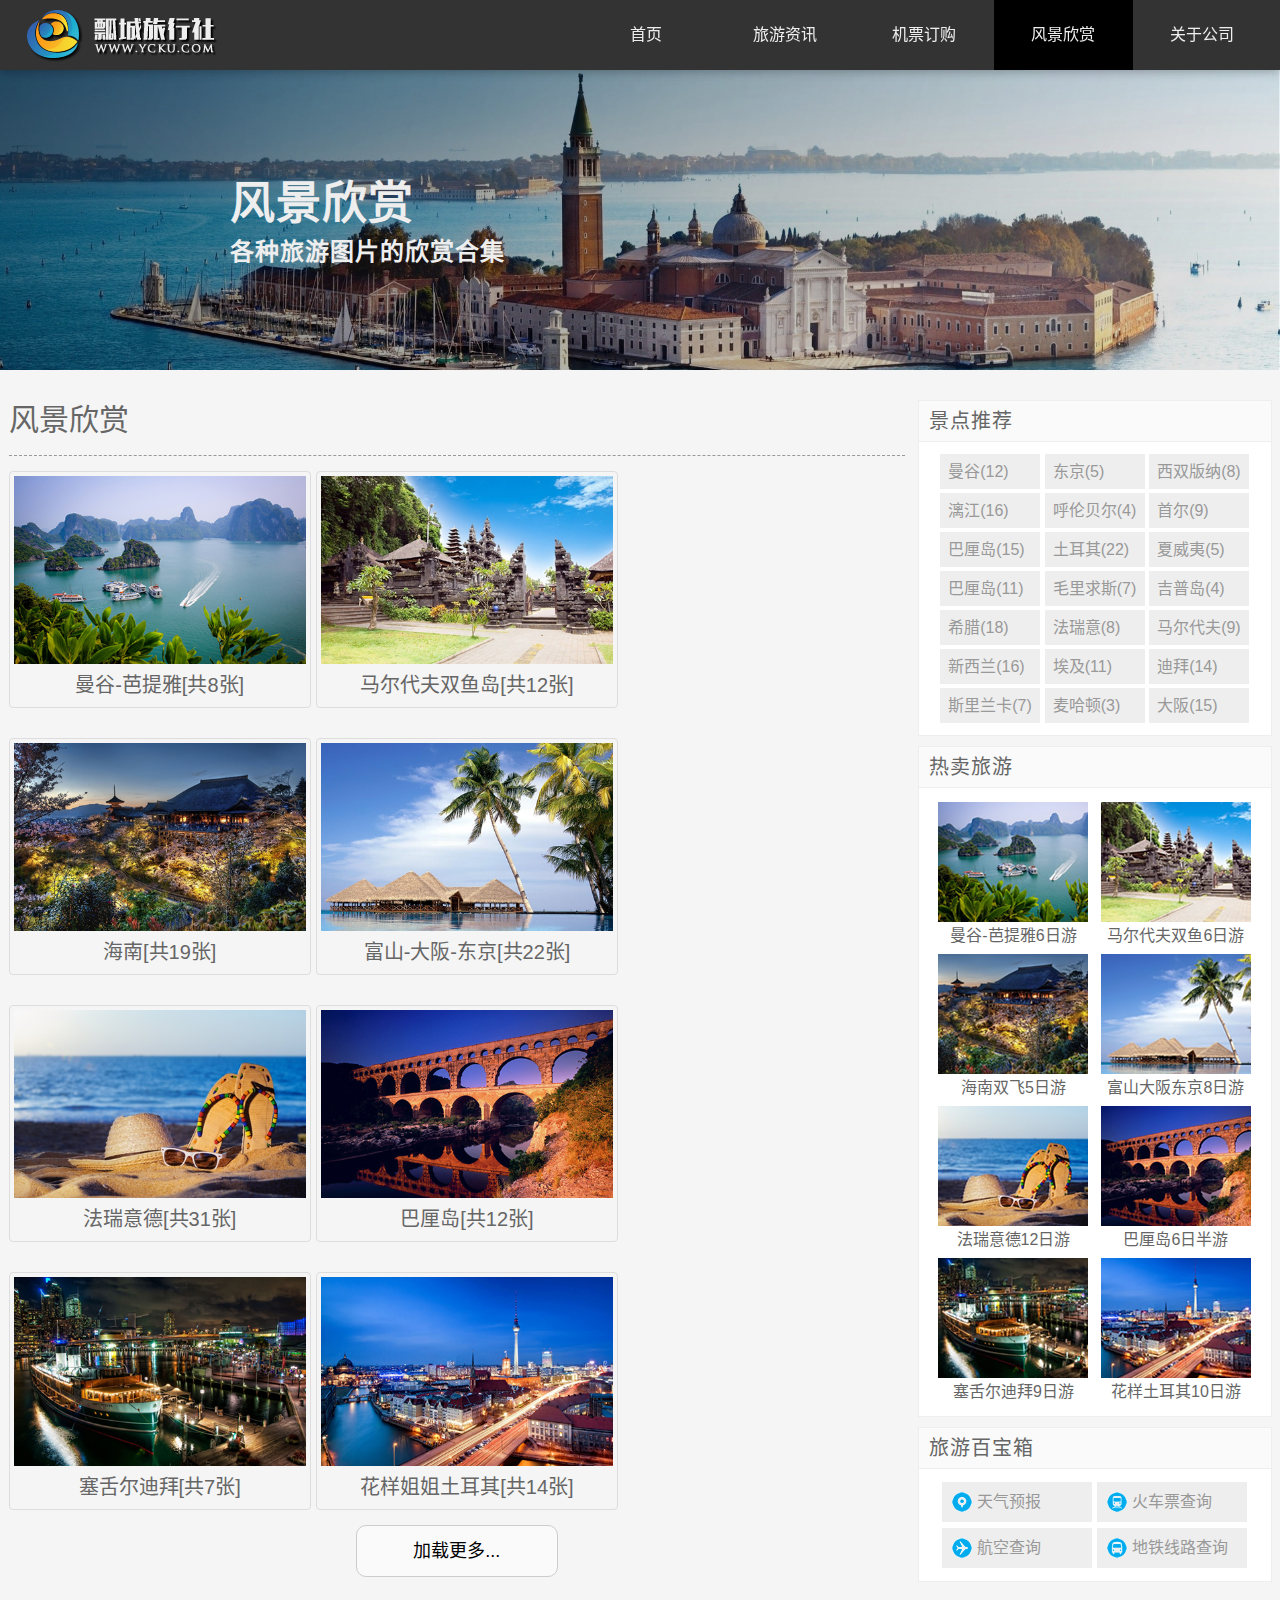
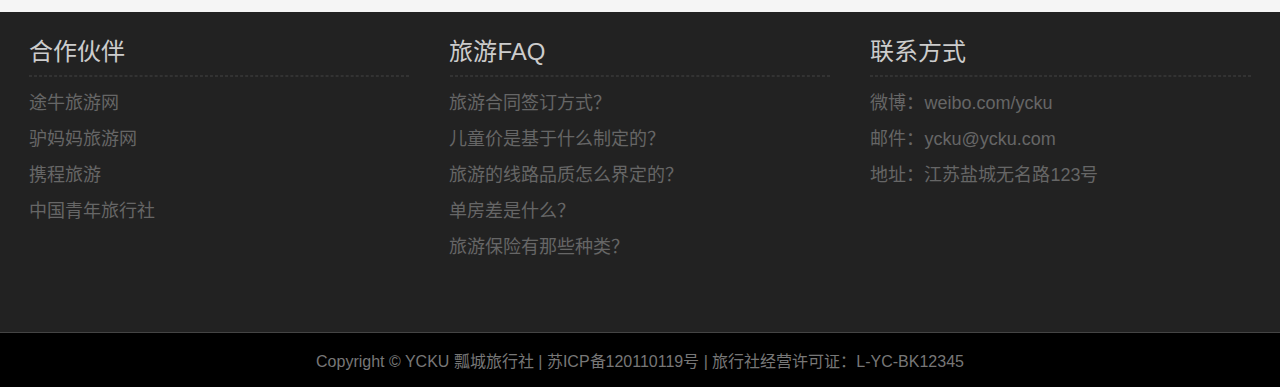
<file: code1/scenery.html>
<!DOCTYPE html>
<html lang="zh-cn">
<head>
	<meta charset="UTF-8">
	<meta name="viewport" content="width=device-width, initial-scale=1.0, maximum-scale=1.0, user-scalable=no">
	<title>瓢城旅行社--响应式</title>
	<link rel="stylesheet" href="css/style.css">
</head>
<body>

<header id="header">
	<div class="center">
		<h1 class="logo">瓢城旅行社</h1>
		<nav class="link">
			<h2 class="none">网站导航</h2>
			<ul>
				<li><a href="index.html">首页</a></li>
				<li><a href="information.html"><span class="xs-hidden">旅游</span>资讯</a></li>
				<li><a href="ticket.html">机票<span class="xs-hidden">订购</span></a></li>
				<li class="xs-hidden active"><a href="scenery.html">风景欣赏</a></li>
				<li><a href="about.html"><span class="xs-hidden">关于</span>公司</a></li>
			</ul>
		</nav>
	</div>
</header>

<div id="headline">
	<img src="img/headline.jpg" alt="">
	<hgroup>
		<h2>风景欣赏</h2>
		<h3>各种旅游图片的欣赏合集</h3>	
	</hgroup>
</div>

<div id="container">
	<aside class="sidebar">
		<div class="recommend">
			<h2>景点推荐</h2>
			<div class="tag">
				<ul>
					<li><a href="###">曼谷(12)</a></li>
					<li><a href="###">东京(5)</a></li>
					<li><a href="###">西双版纳(8)</a></li>
					<li><a href="###">漓江(16)</a></li>
					<li><a href="###">呼伦贝尔(4)</a></li>
					<li><a href="###">首尔(9)</a></li>
					<li><a href="###">巴厘岛(15)</a></li>
					<li><a href="###">土耳其(22)</a></li>
					<li><a href="###">夏威夷(5)</a></li>
					<li><a href="###">巴厘岛(11)</a></li>
					<li><a href="###">毛里求斯(7)</a></li>
					<li><a href="###">吉普岛(4)</a></li>
					<li><a href="###">希腊(18)</a></li>
					<li><a href="###">法瑞意(8)</a></li>
					<li><a href="###">马尔代夫(9)</a></li>
					<li><a href="###">新西兰(16)</a></li>
					<li><a href="###">埃及(11)</a></li>
					<li><a href="###">迪拜(14)</a></li>
					<li><a href="###">斯里兰卡(7)</a></li>
					<li><a href="###">麦哈顿(3)</a></li>
					<li><a href="###">大阪(15)</a></li>
				</ul>
			</div>
		</div>
		<div class="hot">
			<h2>热卖旅游</h2>
			<div class="figure">
				<figure>
					<img src="img/hot1.jpg" alt="曼谷-芭提雅6日游">
					<figcaption>曼谷-芭提雅6日游</figcaption>
				</figure>
				<figure>
					<img src="img/hot2.jpg" alt="马尔代夫双鱼6日游">
					<figcaption>马尔代夫双鱼6日游</figcaption>
				</figure>
				<figure>
					<img src="img/hot3.jpg" alt="海南双飞5日游">
					<figcaption>海南双飞5日游</figcaption>
				</figure>
				<figure>
					<img src="img/hot4.jpg" alt="富山大阪东京8日游">
					<figcaption>富山大阪东京8日游</figcaption>
				</figure>
				<figure>
					<img src="img/hot5.jpg" alt="法瑞意德12日游">
					<figcaption>法瑞意德12日游</figcaption>
				</figure>
				<figure>
					<img src="img/hot6.jpg" alt="巴厘岛6日半游">
					<figcaption>巴厘岛6日半游</figcaption>
				</figure>
				<figure>
					<img src="img/hot7.jpg" alt="塞舌尔迪拜9日游">
					<figcaption>塞舌尔迪拜9日游</figcaption>
				</figure>
				<figure>
					<img src="img/hot8.jpg" alt="花样土耳其10日游">
					<figcaption>花样土耳其10日游</figcaption>
				</figure>	
			</div>
		</div>
		<div class="treasure">
			<h2>旅游百宝箱</h2>
			<div class="box">
				<a href="###" class="trea1">天气预报</a>
				<a href="###" class="trea2">火车票查询</a>
				<a href="###" class="trea3">航空查询</a>
				<a href="###" class="trea4">地铁线路查询</a>
			</div>
		</div>
	</aside>
	<div class="list scenery">
		<section>
			<h2>风景欣赏</h2>
			<figure>
				<img src="img/s1.jpg" alt="曼谷-芭提雅">
				<figcaption>曼谷-芭提雅[共8张]</figcaption>
			</figure>
			<figure>
				<img src="img/s2.jpg" alt="马尔代夫双鱼岛">
				<figcaption>马尔代夫双鱼岛[共12张]</figcaption>
			</figure>
			<figure>
				<img src="img/s3.jpg" alt="海南">
				<figcaption>海南[共19张]</figcaption>
			</figure>
			<figure>
				<img src="img/s4.jpg" alt="富山-大阪-东京">
				<figcaption>富山-大阪-东京[共22张]</figcaption>
			</figure>
			<figure>
				<img src="img/s5.jpg" alt="法瑞意德">
				<figcaption>法瑞意德[共31张]</figcaption>
			</figure>
			<figure>
				<img src="img/s6.jpg" alt="巴厘岛">
				<figcaption>巴厘岛[共12张]</figcaption>
			</figure>
			<figure>
				<img src="img/s7.jpg" alt="塞舌尔迪拜">
				<figcaption>塞舌尔迪拜[共7张]</figcaption>
			</figure>
			<figure>
				<img src="img/s8.jpg" alt="花样姐姐土耳其">
				<figcaption>花样姐姐土耳其[共14张]</figcaption>
			</figure>
		</section>
		<div class="clearfix"></div>
		<div class="more">加载更多...</div>
	</div>
</div>

<footer id="footer">
	<div class="top sm-hidden">
		<div class="block left">
			<h2>合作伙伴</h2>
			<hr>
			<ul>
				<li>途牛旅游网</li>
				<li>驴妈妈旅游网</li>
				<li>携程旅游</li>
				<li>中国青年旅行社</li>
			</ul>
		</div>
		<div class="block center">
			<h2>旅游FAQ</h2>
			<hr>
			<ul>
				<li>旅游合同签订方式？</li>
				<li>儿童价是基于什么制定的？</li>
				<li>旅游的线路品质怎么界定的？</li>
				<li>单房差是什么？</li>
				<li>旅游保险有那些种类？</li>
			</ul>
		</div>
		<div class="block right">
			<h2>联系方式</h2>
			<hr>
			<ul>
				<li>微博：weibo.com/ycku</li>
				<li>邮件：ycku@ycku.com</li>
				<li>地址：江苏盐城无名路123号</li>
			</ul>
		</div>
	</div>
	<div class="clearfix"></div>
	<div class="version sm-visible">
		客户端 | 触屏版 | 电脑版
	</div>
	<div class="bottom">
		Copyright © YCKU 瓢城旅行社 | 苏ICP备120110119号<span class="sm-hidden"> | 旅行社经营许可证：L-YC-BK12345</span>
	</div>
</footer>
	
</body>
</html>
</file>
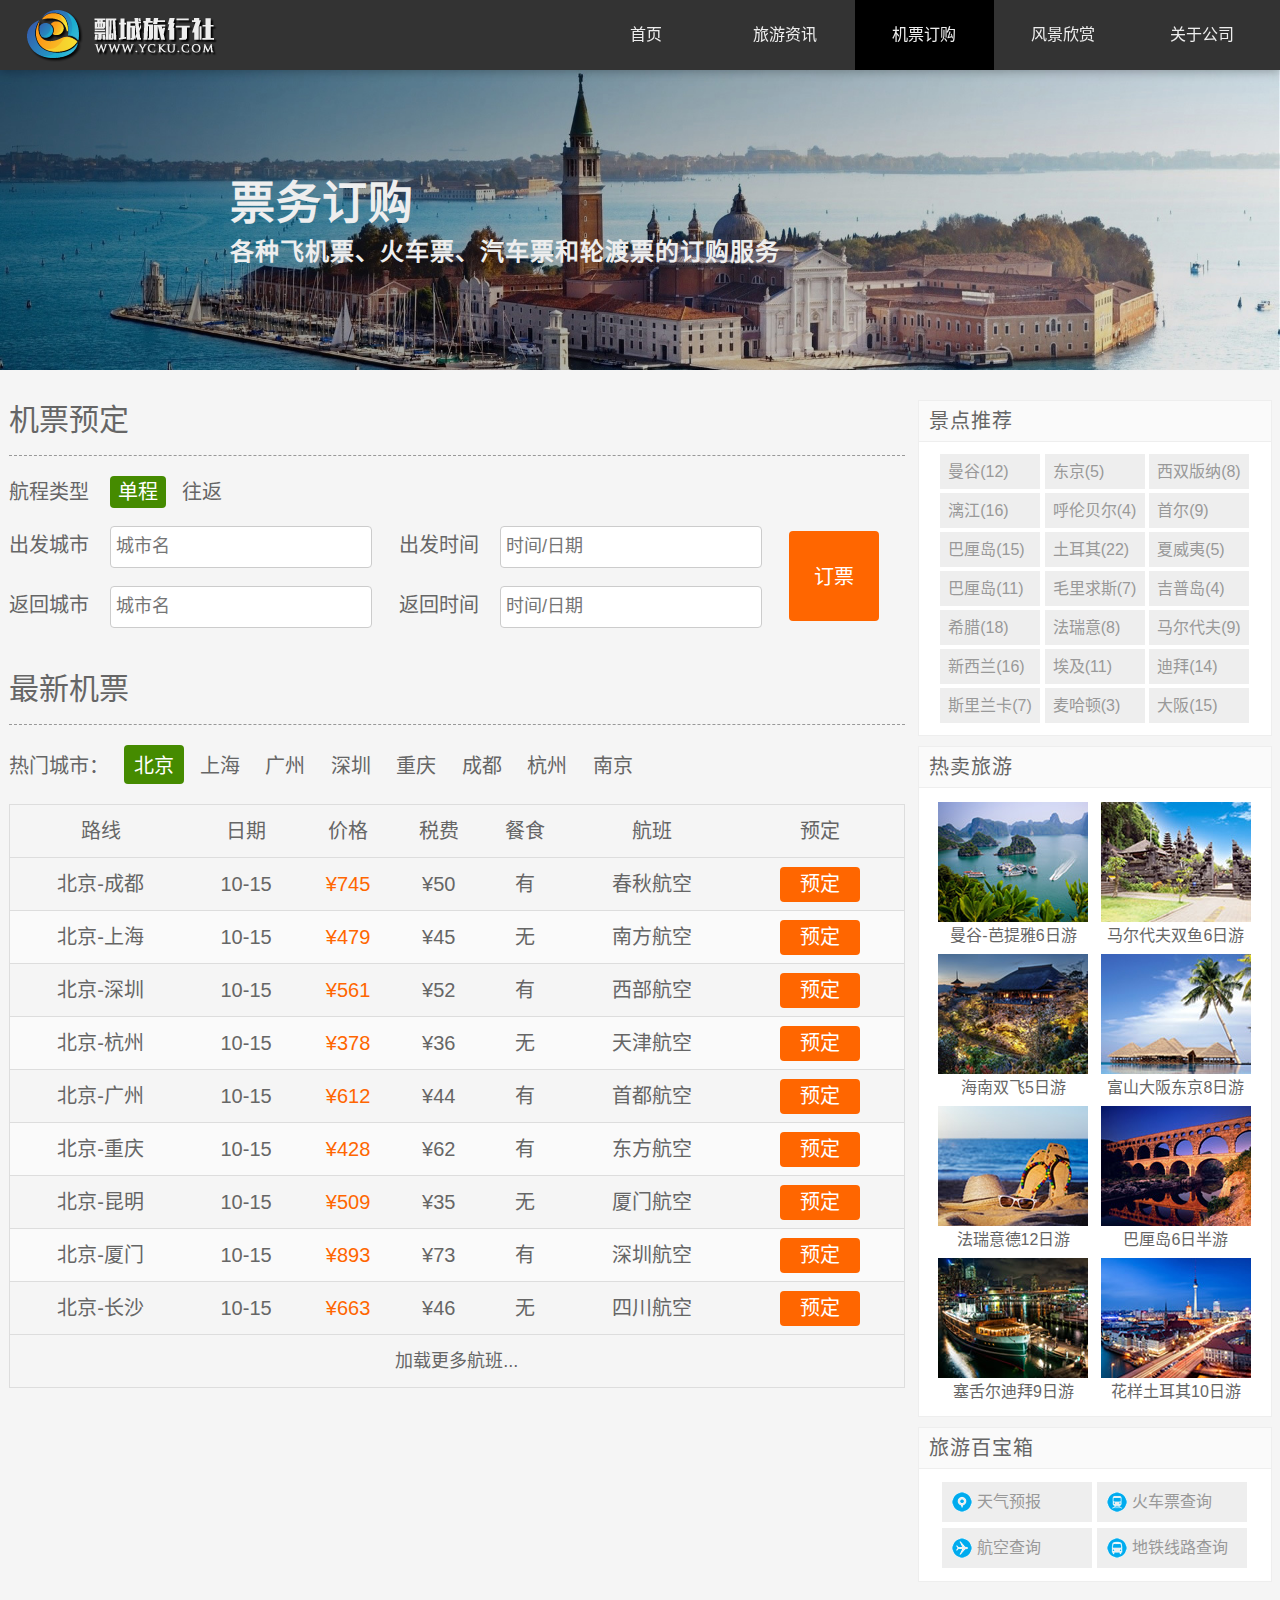
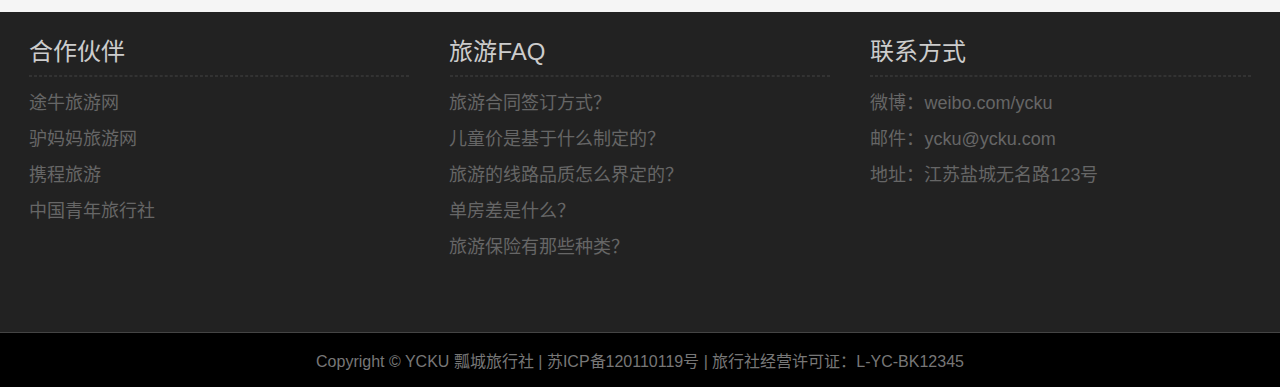
<file: code1/ticket.html>
<!DOCTYPE html>
<html lang="zh-cn">
<head>
	<meta charset="UTF-8">
	<meta name="viewport" content="width=device-width, initial-scale=1.0, maximum-scale=1.0, user-scalable=no">
	<title>瓢城旅行社--响应式</title>
	<link rel="stylesheet" href="css/style.css">
</head>
<body>

<header id="header">
	<div class="center">
		<h1 class="logo">瓢城旅行社</h1>
		<nav class="link">
			<h2 class="none">网站导航</h2>
			<ul>
				<li><a href="index.html">首页</a></li>
				<li><a href="information.html"><span class="xs-hidden">旅游</span>资讯</a></li>
				<li class="active"><a href="ticket.html">机票<span class="xs-hidden">订购</span></a></li>
				<li class="xs-hidden"><a href="scenery.html">风景欣赏</a></li>
				<li><a href="about.html"><span class="xs-hidden">关于</span>公司</a></li>
			</ul>
		</nav>
	</div>
</header>

<div id="headline">
	<img src="img/headline.jpg" alt="">
	<hgroup>
		<h2>票务订购</h2>
		<h3>各种飞机票、火车票、汽车票和轮渡票的订购服务</h3>	
	</hgroup>
</div>

<div id="container">
	<aside class="sidebar">
		<div class="recommend">
			<h2>景点推荐</h2>
			<div class="tag">
				<ul>
					<li><a href="###">曼谷(12)</a></li>
					<li><a href="###">东京(5)</a></li>
					<li><a href="###">西双版纳(8)</a></li>
					<li><a href="###">漓江(16)</a></li>
					<li><a href="###">呼伦贝尔(4)</a></li>
					<li><a href="###">首尔(9)</a></li>
					<li><a href="###">巴厘岛(15)</a></li>
					<li><a href="###">土耳其(22)</a></li>
					<li><a href="###">夏威夷(5)</a></li>
					<li><a href="###">巴厘岛(11)</a></li>
					<li><a href="###">毛里求斯(7)</a></li>
					<li><a href="###">吉普岛(4)</a></li>
					<li><a href="###">希腊(18)</a></li>
					<li><a href="###">法瑞意(8)</a></li>
					<li><a href="###">马尔代夫(9)</a></li>
					<li><a href="###">新西兰(16)</a></li>
					<li><a href="###">埃及(11)</a></li>
					<li><a href="###">迪拜(14)</a></li>
					<li><a href="###">斯里兰卡(7)</a></li>
					<li><a href="###">麦哈顿(3)</a></li>
					<li><a href="###">大阪(15)</a></li>
				</ul>
			</div>
		</div>
		<div class="hot">
			<h2>热卖旅游</h2>
			<div class="figure">
				<figure>
					<img src="img/hot1.jpg" alt="曼谷-芭提雅6日游">
					<figcaption>曼谷-芭提雅6日游</figcaption>
				</figure>
				<figure>
					<img src="img/hot2.jpg" alt="马尔代夫双鱼6日游">
					<figcaption>马尔代夫双鱼6日游</figcaption>
				</figure>
				<figure>
					<img src="img/hot3.jpg" alt="海南双飞5日游">
					<figcaption>海南双飞5日游</figcaption>
				</figure>
				<figure>
					<img src="img/hot4.jpg" alt="富山大阪东京8日游">
					<figcaption>富山大阪东京8日游</figcaption>
				</figure>
				<figure>
					<img src="img/hot5.jpg" alt="法瑞意德12日游">
					<figcaption>法瑞意德12日游</figcaption>
				</figure>
				<figure>
					<img src="img/hot6.jpg" alt="巴厘岛6日半游">
					<figcaption>巴厘岛6日半游</figcaption>
				</figure>
				<figure>
					<img src="img/hot7.jpg" alt="塞舌尔迪拜9日游">
					<figcaption>塞舌尔迪拜9日游</figcaption>
				</figure>
				<figure>
					<img src="img/hot8.jpg" alt="花样土耳其10日游">
					<figcaption>花样土耳其10日游</figcaption>
				</figure>	
			</div>
		</div>
		<div class="treasure">
			<h2>旅游百宝箱</h2>
			<div class="box">
				<a href="###" class="trea1">天气预报</a>
				<a href="###" class="trea2">火车票查询</a>
				<a href="###" class="trea3">航空查询</a>
				<a href="###" class="trea4">地铁线路查询</a>
			</div>
		</div>
	</aside>
	<div class="list ticket">
		<form action="###">
			<h2>机票预定</h2>
			<fieldset class="type">
				<p>航程类型 <mark>单程</mark> 往返</p>
			</fieldset>
			<fieldset class="form left">
				<p>
					<label for="from_city">出发城市</label>
					<input type="text" name="from_city" id="from_city" placeholder="城市名">
				</p>
				<p>
					<label for="to_city">返回城市</label>
					<input type="text" name="to_city" id="to_city" placeholder="城市名">
				</p>
			</fieldset>
			<fieldset class="form right">
				<p>
					<label for="from_date">出发时间</label>
					<input type="text" name="from_date" id="from_date" placeholder="时间/日期">
				</p>
				<p>
					<label for="to_date">返回时间</label>
					<input type="text" name="to_date" id="to_date" placeholder="时间/日期">
				</p>
			</fieldset>
			<fieldset class="form button">
				<p>
					<button type="submit" class="submit">订票</button>
				</p>
			</fieldset>
		</form>
		<div class="new">
			<h2>最新机票</h2>
			<ul>
				<li>热门城市：</li>
				<li>北京</li>
				<li>上海</li>
				<li>广州</li>
				<li>深圳</li>
				<li>重庆</li>
				<li>成都</li>
				<li>杭州</li>
				<li>南京</li>
			</ul>
			<table>
				<thead>
					<tr>
						<th>路线</th>
						<th>日期</th>
						<th>价格</th>
						<th class="xs-hidden">税费</th>
						<th class="xs-hidden">餐食</th>
						<th>航班</th>
						<th>预定</th>
					</tr>
				</thead>
				<tbody>
					<tr>
						<td>北京-成都</td>
						<td>10-15</td>
						<td class="price">¥745</td>
						<td class="xs-hidden">¥50</td>
						<td class="xs-hidden">有</td>
						<td>春秋航空</td>
						<td><a href="###" class="reserve">预定</a></td>
					</tr>
					<tr>
						<td>北京-上海</td>
						<td>10-15</td>
						<td class="price">¥479</td>
						<td class="xs-hidden">¥45</td>
						<td class="xs-hidden">无</td>
						<td>南方航空</td>
						<td><a href="###" class="reserve">预定</a></td>
					</tr>
					<tr>
						<td>北京-深圳</td>
						<td>10-15</td>
						<td class="price">¥561</td>
						<td class="xs-hidden">¥52</td>
						<td class="xs-hidden">有</td>
						<td>西部航空</td>
						<td><a href="###" class="reserve">预定</a></td>
					</tr>
					<tr>
						<td>北京-杭州</td>
						<td>10-15</td>
						<td class="price">¥378</td>
						<td class="xs-hidden">¥36</td>
						<td class="xs-hidden">无</td>
						<td>天津航空</td>
						<td><a href="###" class="reserve">预定</a></td>
					</tr>
					<tr>
						<td>北京-广州</td>
						<td>10-15</td>
						<td class="price">¥612</td>
						<td class="xs-hidden">¥44</td>
						<td class="xs-hidden">有</td>
						<td>首都航空</td>
						<td><a href="###" class="reserve">预定</a></td>
					</tr>
					<tr>
						<td>北京-重庆</td>
						<td>10-15</td>
						<td class="price">¥428</td>
						<td class="xs-hidden">¥62</td>
						<td class="xs-hidden">有</td>
						<td>东方航空</td>
						<td><a href="###" class="reserve">预定</a></td>
					</tr>
					<tr>
						<td>北京-昆明</td>
						<td>10-15</td>
						<td class="price">¥509</td>
						<td class="xs-hidden">¥35</td>
						<td class="xs-hidden">无</td>
						<td>厦门航空</td>
						<td><a href="###" class="reserve">预定</a></td>
					</tr>
					<tr>
						<td>北京-厦门</td>
						<td>10-15</td>
						<td class="price">¥893</td>
						<td class="xs-hidden">¥73</td>
						<td class="xs-hidden">有</td>
						<td>深圳航空</td>
						<td><a href="###" class="reserve">预定</a></td>
					</tr>
					<tr>
						<td>北京-长沙</td>
						<td>10-15</td>
						<td class="price">¥663</td>
						<td class="xs-hidden">¥46</td>
						<td class="xs-hidden">无</td>
						<td>四川航空</td>
						<td><a href="###" class="reserve">预定</a></td>
					</tr>
				</tbody>
				<tfoot>
					<td colspan="7"><a href="###" class="more2">加载更多航班...</a></td>
				</tfoot>
			</table>
		</div>
	</div>
</div>

<footer id="footer">
	<div class="top sm-hidden">
		<div class="block left">
			<h2>合作伙伴</h2>
			<hr>
			<ul>
				<li>途牛旅游网</li>
				<li>驴妈妈旅游网</li>
				<li>携程旅游</li>
				<li>中国青年旅行社</li>
			</ul>
		</div>
		<div class="block center">
			<h2>旅游FAQ</h2>
			<hr>
			<ul>
				<li>旅游合同签订方式？</li>
				<li>儿童价是基于什么制定的？</li>
				<li>旅游的线路品质怎么界定的？</li>
				<li>单房差是什么？</li>
				<li>旅游保险有那些种类？</li>
			</ul>
		</div>
		<div class="block right">
			<h2>联系方式</h2>
			<hr>
			<ul>
				<li>微博：weibo.com/ycku</li>
				<li>邮件：ycku@ycku.com</li>
				<li>地址：江苏盐城无名路123号</li>
			</ul>
		</div>
	</div>
	<div class="clearfix"></div>
	<div class="version sm-visible">
		客户端 | 触屏版 | 电脑版
	</div>
	<div class="bottom">
		Copyright © YCKU 瓢城旅行社 | 苏ICP备120110119号<span class="sm-hidden"> | 旅行社经营许可证：L-YC-BK12345</span>
	</div>
</footer>
	
</body>
</html>
</file>
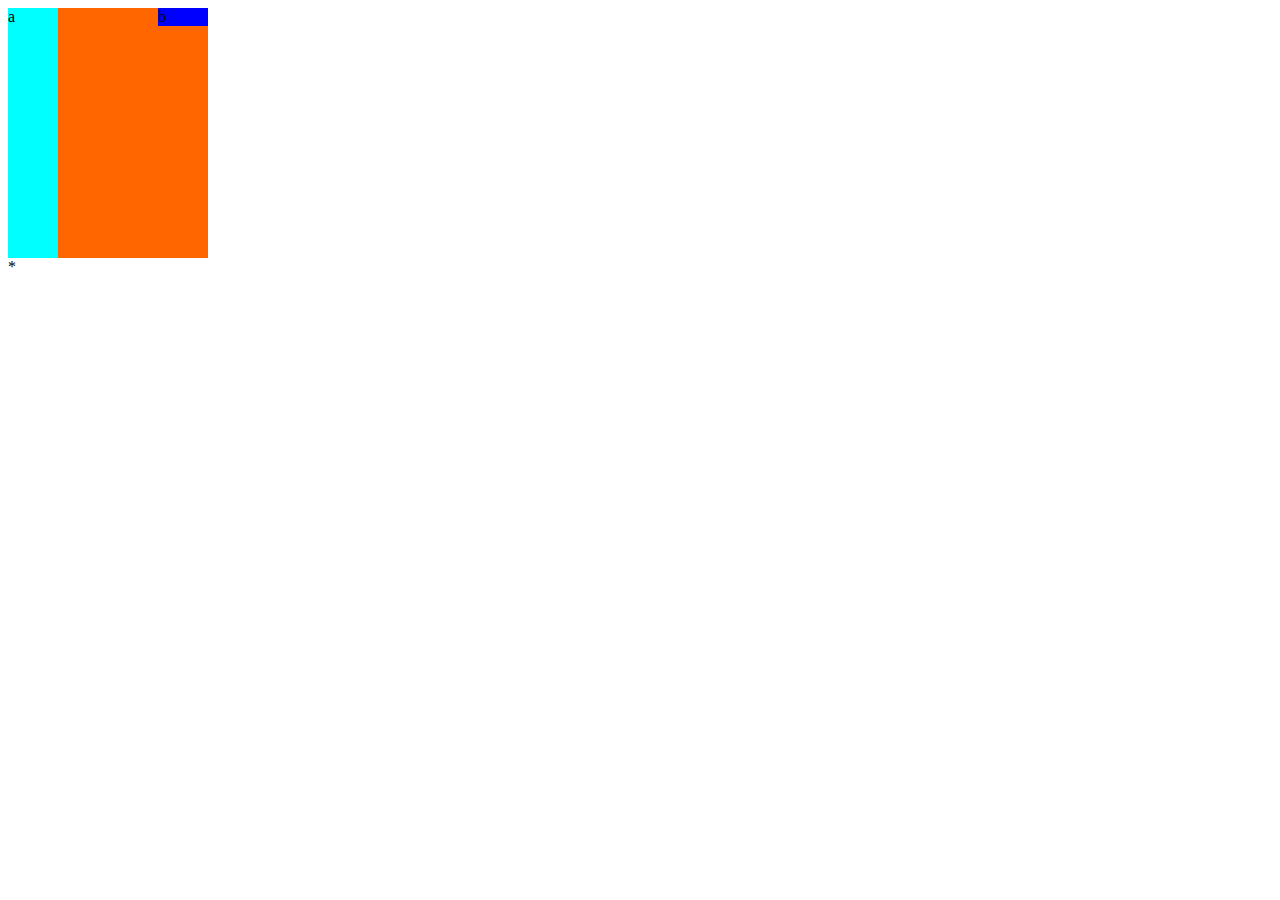
<file: code1/高度.html>
<!DOCTYPE html>
<html>
	<head>
		<meta charset="UTF-8">
		<title></title>
		<style>
			div{width:200px;
			background-color: #FF6600;}
		.a{width:50px;
		height: 250px;
		background-color: aqua;float:left}
		.b{width:50px;
		background-color:blue;float:right}
		.c{clear: both;
		background-color: #FF6600;
		height:0;}
		</style>
	</head>
	<body>
		<div>
			<div class="a">a</div>
			<div class="b">b</div>
			<div class="c">*</div>
		</div>
	</body>
</html>
</file>
<file: code1/css/style.css>
@charset "utf-8";

body,h1,h2,h3,p,ul,ol,form,fieldset,figure {
	margin: 0;
	padding: 0;
}
/* div,figure,img,input,button {
	box-sizing: border-box;
} */
body {
	background-color: #f5f5f5;
	font-family: "Helvetica Neue", Helvetica, Arial, "Microsoft Yahei UI", "Microsoft YaHei", SimHei, "\5B8B\4F53", simsun, sans-serif;
}
img {
	display: block;
	max-width: 100%;
}
ul,ol {
	list-style: outside none none;
}
a {
	text-decoration: none;
}
.none {
	display: none;
}
.sm-visible {
	display: none;
}
.clearfix:after {
	content:".";  
	height:0;  
	visibility:hidden;  
	display:block;  
	clear:both;  
}
#header {
	width: 100%;
	height: 70px;
	background-color: #333;
	box-shadow: 0 1px 10px rgba(0, 0, 0, 0.3);
	position: fixed;
	top: 0;
	z-index: 99;
}
#header .center {
	max-width: 1263px;
	height: 70px;
	margin: 0 auto;
}
#header .logo {
	width: 30%;
	height: 70px;
	background: url(../img/logo.png) no-repeat left center;
	text-indent: -9999px;
	float: left;
}
#header .link {
	width: 55%;
	height: 70px;
	line-height: 70px;
	color: #eee;
	float: right;
}
#header .link li {
	width: 20%;
	text-align: center;
	float: left;
}
#header .link a {
	color: #eee;
	display: block;
}
#header .link a:hover, 
#header .active a {
	background-color: #000;
}
#adver {
	max-width: 1920px;
	margin: 0 auto;
	padding: 70px 0 0 0;
	position: relative;
}
#adver .center {
	width: 40%;
	height: 60px;
	background-color: #000;
	position: absolute;
	top: 50%;
	left: 50%;
	margin: -10px 0 0 -20%;
	opacity: 0.6;
	border-radius: 10px;
}
#adver .copy {
	opacity: 1;
	background-color: transparent;
	padding: 3px 3px 0 3px;
}
#adver .search {
	width: 70%;
	height: 52px;
	background-color: #eee;
	color: #666;
	border: 1px solid #666;
	border-radius: 10px;
	font-size: 24px;
	padding: 0 10px;
	outline: none;
	display: block;
	float: left;
}
#adver .button {
	width: 30%;
	height: 54px;
	background-color: #eee;
	color: #666;
	border: 1px solid #333;
	border-left-width: 3px;
	border-radius: 10px;
	font-size: 24px;
	outline: none;
	cursor: pointer;
	font-weight: bold;
	display: block;
	float: right;
}
#tour {
	max-width: 1263px;
	height: 1150px;
	margin: 30px auto;
	text-align: center;
}
#tour .center {
	text-align: center;
}
#tour .center h2 {
	margin: 10px 0;
	font-size: 45px;
	letter-spacing: 2px;
	color: #666;
}
#tour .center p {
	color: #666;
	margin: 10px;
	font-size: 16px;
}
#tour .tour_title {
	height: 40px;
	overflow: hidden;
}
#tour figure {
	border: 1px solid #ddd;
	display: block;
	padding: 4px;
	border-radius: 4px;
	width: 32.4%;
	margin: 15px 0.4%;
	text-align: left;
	float: left;
	position: relative;
}
#tour figure img {
	vertical-align: middle;
}
#tour figure figcaption {
	color: #777;
	font-size: 14px;
	padding: 7px 0 0 0;
	letter-spacing: 1px;
	line-height: 1.5;
}
#tour .title {
	color: #333;
	font-weight: normal;
}
#tour .info {
	padding: 5px 0 0 0;
}
#tour .price {
	color: #f60;
	font-size: 14px;
}
#tour .price strong {
	font-size: 20px;
	letter-spacing: 1px;
}
#tour .sat {
	color: #999;
	font-size: 13px;
	font-style: normal;
	float: right;
	position: relative;
	right: 5px;
	top: 5px;
}
#tour .type {
	width: 90px;
	height: 25px;
	line-height: 25px;
	text-align: center;
	border-bottom-right-radius: 4px;
	background-color: #59b200;
	font-size: 14px;
	color: #fff;
	letter-spacing: 1px;
	position: absolute;
	top: 4px;
	left: 4px;
}
#headline {
	max-width: 1920px;
	padding: 70px 0 0 0;
	margin: 0 auto;
	position: relative;
}
#headline hgroup {
	position: absolute;
	top: 45%;
	left: 18%;	
}
#headline h2 {
	color: #eee;
	font-size: 45px;
	letter-spacing: 1px;
}
#headline h3 {
	color: #eee;
	letter-spacing: 1px;
	font-size: 24px;
}
#container {
	max-width: 1263px;
	margin: 30px auto;
}
#container .sidebar {
	width: 28%;
	float: right;
}
#container .sidebar h2 {
	height: 40px;
	line-height: 40px;
	font-size: 20px;
	font-weight: normal;
	letter-spacing: 1px;
	color: #666;
	text-indent: 10px;
	background-color: #fafafa;
	border-bottom: 1px solid #eee;
	text-align: left;
}
#container .recommend {
	border: 1px solid #eee;
	margin: 0 0 10px;
	background-color: #fff;
}
#container .tag {
	text-align: center;
	padding: 10px 0;
}
#container .tag li {
	display: inline-block;
	background-color: #eee;
	width: 100px;
	height: 35px;
	line-height: 35px;
	text-indent: 8px;
	text-align: left;
	margin:2px 0;
}
#container .tag a {
	display: block;
	color: #999;
}
#container .tag a:hover {
	color: #fff;
	background-color: #458B00;
}
#container .hot {
	border: 1px solid #eee;
	margin: 0 0 10px;
	text-align: center;
	background-color: #fff;
}
#container .figure {
	padding: 10px 0;
}
#container .hot figure {
	display: inline-block;
	color: #666;
	padding: 4px;
}
#container .treasure {
	border: 1px solid #eee;
	margin: 0 0 10px;
	background-color: #fff;
}
#container .box {
	text-align: center;
	padding: 10px 0;
}
#container .box a {
	display: inline-block;
	background-color: #eee;
	width: 150px;
	height: 40px;
	line-height: 40px;
	text-indent: 35px;
	text-align: left;
	margin:3px 0;
	color: #999;
}
#container .box a.trea1 {
	background: #eee url(../img/trea1.png) no-repeat 10px center;
}
#container .box a.trea2 {
	background: #eee url(../img/trea2.png) no-repeat 10px center;
}
#container .box a.trea3 {
	background: #eee url(../img/trea3.png) no-repeat 10px center;
}
#container .box a.trea4 {
	background: #eee url(../img/trea4.png) no-repeat 10px center;
}
.list {
	width: 71%;
	float: left;
}
.list h2 {
	height: 40px;
	line-height: 40px;
	font-size: 30px;
	font-weight: normal;
	border-bottom: 1px dashed #999;
	padding: 0 0 15px 0;
	color: #666;
}
.about p {
	font-size: 20px;
	color: #666;
	line-height: 2;
	margin: 20px 0;
}
.about address {
	font-style: normal;
	font-size: 20px;
	color: #666;
	margin: 20px 0;
	line-height: 1.6;
}
.list .more {
	width: 200px;
	height: 50px;
	line-height: 50px;
	text-align: center;
	border: 1px solid #ccc;
	border-radius: 10px;
	font-size: 18px;
	margin: 0 auto;
	cursor: pointer;
	background-color: #fafafa;
}
.scenery figure {
	border: 1px solid #ddd;
	display: block;
	padding: 4px;
	border-radius: 4px;
	width: 32.6%;
	margin: 15px 5px 15px 0;
	text-align: left;
	float: left;
}
.scenery figcaption {
	text-align: center;
	padding: 5px 0;
	font-size: 20px;
	color: #666;
}
.ticket {
	color: #666;
}
.ticket .type {
	font-size: 20px;
	margin: 20px 0 10px 0;
	border: none;
}
.ticket .type mark {
	color: #fff;
	background-color: #458B00;
	padding: 5px 8px;
	border-radius: 4px;
	margin: 0 10px 0 16px;
}
.ticket .form {
	font-size: 20px;
	border: none;
}
.ticket .form p {
	line-height: 3;
}
.ticket .form input {
	width: 250px;
	height: 30px;
	border: 1px solid #ccc;
	background-color: #fff;
	border-radius: 4px;
	padding: 5px;
	font-size: 18px;
	color: #666;
	margin: 0 0 0 16px;
}
.ticket .left {
	width: 43%;
	display: inline-block;
}
.ticket .right {
	width: 43%;
	display: inline-block;
}
.ticket .button {
	width: 9%;
	display: inline-block;
}
.ticket .submit {
	display: inline-block;
	width: 90px;
	height: 90px;
	line-height: 90px;
	border-radius: 4px;
	background-color: #f60;
	color: #fff;
	font-size: 20px;
	text-align: center;
	border: none;
	cursor: pointer;
	position: relative;
	top: -28px;
}
.ticket .new {
	margin: 20px 0 0 0;
	font-size: 20px;
}
.ticket .new ul {
	margin: 20px 0 0 0;
}
.ticket .new li {
	display: inline-block;
	padding: 5px 10px;
}
.ticket .new li:first-child {
	padding-left: 0;
}
.ticket .new li:nth-child(2) {
	background-color: #458B00;
	border-radius: 4px;
	color: #fff;
}
.ticket table {
	width: 100%;
    border-collapse:collapse;
    margin: 20px 0 0 0;
    border: 1px solid #ddd;
}
.ticket table th {
	height: 50px;
	line-height: 50px;
	border-bottom: 1px solid #ddd;
	font-weight: normal;
}
.ticket table td {
	height: 50px;
	line-height: 50px;
	text-align: center;
	border-bottom: 1px solid #ddd;
}
.ticket table tr:nth-child(2n) {
	background-color: #fafafa;
}
.ticket table tr:hover {
	background-color: #eee;
}
.ticket .price {
	color: #f60;
}
.ticket .more2 {
	text-align: center;
	font-size: 18px;
	margin: 0 auto;
	cursor: pointer;
	display: block;
	color: #666;
}
.ticket .reserve {
	display: inline-block;
	width: 80px;
	height: 35px;
	line-height: 35px;
	border-radius: 4px;
	background-color: #f60;
	color: #fff;
	font-size: 20px;
	text-align: center;
}
.tour {
	position: relative;
	border: 1px solid #eee;
	margin: 0 0 20px 0;
	background-color: #fff;
	overflow: hidden;
}
.tour:after{  
	content:".";  
	height:0;  
	visibility:hidden;  
	display:block;  
	clear:both;  
}
.tour img {
	width: 45%;
	float: left;
}
.tour figcaption {
	width: 55%;
	float: right;
}
.tour hgroup {
	width: 300px;
}
.tour h2 {
	font-size: 24px;
	font-weight: normal;
	padding: 10px 0 10px 25px;
	color: #333;
	border: none;
}
.tour h3 {
	font-size: 16px;
	padding: 10px 0 10px 25px;
	line-height: 1.5;
	font-weight: normal;
	color: #666;
}
.tour ol {
	padding: 0 0 0 25px;
	color: #666;
	line-height: 2;
}
.tour mark {
	padding: 0px 5px;
	border-radius: 4px;
	color: #458B00;
	border: 1px solid #458B00;
	background-color: #fff;
}
.tour .buy {
	position: absolute;
	top: 55px;
	right: 30px;
}
.tour s {
	font-size: 16px;
	color: #999;
}
.tour .price {
	font-size: 20px;
	color: #f60;
}
.tour strong {
	font-size: 36px;
}
.tour .reserve {
	margin: 10px 0 0 0;
}
.tour .reserve a {
	display: inline-block;
	width: 152px;
	height: 40px;
	line-height: 40px;
	border-radius: 4px;
	background-color: #f60;
	color: #fff;
	font-size: 20px;
	text-align: center;
}
.tour .type {
	width: 90px;
	height: 25px;
	line-height: 25px;
	text-align: center;
	border-bottom-right-radius: 4px;
	background-color: #59b200;
	font-size: 14px;
	color: #fff;
	letter-spacing: 1px;
	position: absolute;
	top: 0;
	left: 0;
}
.tour .disc {
	width: 52px;
	height: 52px;
	background: url(../img/disc.png) no-repeat;
	position: absolute;
	top: 0;
	right: 0;
}
.tour .disc span {
	width: 52px;
	height: 52px;
	display: block;
	font-size: 14px;
	color: #ff7a4d;
	transform: rotate(45deg);
	text-indent: 7px;
	padding: 5px 0 0 0;
}
.tour footer {
	width: 55%;
	height: 35px;
	line-height: 35px;
	text-indent: 25px;
	color: #666;
	position: absolute;
	bottom: 0;
	background-color: #fafafa;
	letter-spacing: 1px;
}
.tour time {
	color: #458B00;
}
#footer {
	background-color: #222;
	clear:both;
	position: relative;
	top: 20px;
}
#footer .top {
	max-width: 1263px;
	height: 280px;
	margin: 0 auto;
	text-align: center;
}
#footer .version {
	color: #777;
	text-align: center;
	padding: 10px 0;
}
#footer .block {
	width: 33.33%;
	height: 320px;
	display: inline-block;
	color: #ccc;
	text-align: left;
	vertical-align: top;
	display: block;
	float: left;
}
#footer .bottom {
	padding: 15px 0;
	text-align: center;
	color: #777;
	background-color: #000;
	border-top: 1px solid #444;
}
#footer h2 {
	font-weight: normal;
	padding: 20px 0 0 20px;
	font-size: 24px;
}
#footer hr {
	width: 90%;
	border: 1px dashed #333;
}
#footer ul {
	color: #666;
	font-size: 18px;
	text-indent: 20px;
	line-height: 2;
}




/*媒体查询，参考部分Bootstrap 框架*/
/*当页面大于1200px 时，大屏幕，主要是PC 端*/
@media (min-width: 1200px) {
	
}
/*在992 和1199 像素之间的屏幕里，中等屏幕，分辨率低的PC*/
@media (min-width: 992px) and (max-width: 1199px) {
	#adver .center {
		width: 50%;
		margin: -10px 0 0 -25%;
	}
	#tour .center h2 {
		font-size: 40px;
	}
	#headline hgroup {
		left: 8%;
	}
	#headline h2 {
		font-size: 36px;
	}
	#headline h3 {
		font-size: 20px;
	}
	.sidebar {
		display: none;
	}
	.list {
		width: 100%;
		padding: 0 20px
	}
}
/*在768 和991 像素之间的屏幕里，小屏幕，主要是PAD*/
@media (min-width: 768px) and (max-width: 991px) {
	#adver .center {
		width: 60%;
		margin: -10px 0 0 -30%;
	}
	#adver .search, #adver .button {
		font-size: 20px;
	}
	#tour .center h2 {
		font-size: 35px;
	}
	#headline hgroup {
		left: 8%;
	}
	#headline h2 {
		font-size: 30px;
	}
	#headline h3 {
		font-size: 16px;
	}
	.sidebar {
		display: none;
	}
	.list {
		width: 100%;
		padding: 0 20px
	}
	.list h2 {
		font-size: 28px;
	}
	.about p,.about address {
		font-size: 18px;
	}
	.ticket .left, .ticket .right, .ticket .button {
		width: 98%;
		display: block;
	}
	.ticket .form input {
		width: 98%;
		height: 35px;
		margin: 0;
	}
	.ticket .form p {
		line-height: 2;
	}
	.ticket .submit {
		display: block;
		width: 30%;
		height: auto;
		line-height: 2;
		position: static;
		margin:10px auto;
	}
	.md-hidden {
		display: none;
	}
	.tour h2 {
		font-size: 22px;
	}
	.tour .buy {
		position: absolute;
		top: auto;
		right: auto;
		bottom: 0;
		padding: 0 0 0 25px;
	}
}
/*在480 和767 像素之间的屏幕里，超小屏幕，主要是手机*/
@media (min-width: 480px) and (max-width: 767px) {
	#header, #header .center, #header .link {
		height: 45px;
	}
	#header .logo, .sm-hidden,.sidebar,.md-hidden {
		display: none;
	}
	#header .link {
		width: 100%;
		line-height: 45px;
	}
	#adver {
		padding: 45px 0 0 0;
	}
	#adver .center {
		width: 70%;
		height: 53px;
		margin: -10px 0 0 -35%;
	}
	#adver .search, #adver .button {
		height: 45px;
		font-size: 18px;
	}
	.sm-visible {
		display: block;
	}
	#tour .center h2 {
		font-size: 30px;
	}
	#tour .center p {
		font-size: 15px;
	}
	#tour figure {
		width: 49.2%;
	}
	#headline {
		padding: 45px 0 0 0;
	}
	#headline hgroup {
		left: 8%;
	}
	#headline h2 {
		font-size: 26px;
	}
	#headline h3 {
		font-size: 14px;
	}
	.list {
		width: 100%;
		padding: 0 20px
	}
	.list h2 {
		font-size: 25px;
	}
	.about p,.about address {
		font-size: 15px;
	}
	.scenery figure {
		width: 48.2%;
	}
	.scenery figcaption {
		font-size: 18px;
	}
	.ticket .left, .ticket .right, .ticket .button {
		width: 98%;
		display: block;
	}
	.ticket .form input {
		width: 98%;
		height: 35px;
		margin: 0;
	}
	.ticket .form p {
		line-height: 2;
	}
	.ticket .submit {
		display: block;
		width: 30%;
		height: auto;
		line-height: 2;
		position: static;
		margin:10px auto;
	}
	.ticket .type, .ticket .form, .ticket .new, .ticket .form input, .ticket .submit, .ticket .reserve {
		font-size: 16px;
	}
	.tour h2 {
		font-size: 16px;
		height: 20px;
		padding: 5px 0 10px 15px;
	}
	.tour h3 {
		font-size: 14px;
		padding: 5px 0 5px 15px;
	}
	.tour .buy {
		position: absolute;
		top: auto;
		right: auto;
		bottom: 0;
		padding: 0 0 0 15px;
	}
	.tour .buy strong {
		font-size: 18px;
	}
}
/*在小于480 像素的屏幕，微小屏幕，更低分辨率的手机*/
@media (max-width: 479px) {
	#header, #header .center, #header .link {
		height: 45px;
	}
	#header .logo, .xs-hidden, .sm-hidden, .sidebar, .md-hidden  {
		display: none;
	}
	#header .link {
		width: 100%;
		line-height: 45px;
	}
	#header .link li {
		width: 25%;
	}
	#adver {
		padding: 45px 0 0 0;
	}
	#adver .center {
		width: 80%;
		height: 48px;
		margin: -10px 0 0 -40%;
	}
	#adver .search, #adver .button {
		height: 40px;
		font-size: 16px;
	}
	.sm-visible {
		display: block;
	}
	#footer .bottom, #footer .version {
		font-size: 13px;
	}
	#tour .center h2 {
		font-size: 26px;
	}
	#tour .center p {
		font-size: 14px;
	}
	#tour figure {
		width: 99%;
	}
	#headline hgroup {
		left: 8%;
	}
	#headline h2 {
		font-size: 20px;
	}
	#headline h3 {
		font-size: 12px;
	}
	#headline {
		padding: 45px 0 0 0;
	}
	.list {
		width: 100%;
		padding: 0 20px
	}
	.list h2 {
		font-size: 20px;
	}
	.about p,.about address {
		font-size: 14px;
	}
	.scenery figure {
		width: 99%;
	}
	.scenery figcaption {
		font-size: 16px;
	}
	.ticket .left, .ticket .right, .ticket .button {
		width: 98%;
		display: block;
	}
	.ticket .form input {
		width: 98%;
		height: 35px;
		margin: 0;
	}
	.ticket .form p {
		line-height: 2;
	}
	.ticket .submit {
		display: block;
		width: 30%;
		height: auto;
		line-height: 2;
		position: static;
		margin:10px auto;
	}
	.ticket .type, .ticket .form, .ticket .new, .ticket .form input, .ticket .submit, .ticket .reserve {
		font-size: 14px;
	}
	.ticket .reserve {
		display: inline-block;
		width: auto;
		height: auto;
		line-height: 1;
		border-radius: 4px;
		background-color: #f60;
		color: #fff;
		padding: 8px;
		text-align: center;
	}
	.tour h2 {
		font-size: 16px;
		height: 15px;
		padding: 5px 0 5px 15px;
		line-height: 15px;
	}
	.tour h3 {
		font-size: 14px;
		padding: 5px 0 5px 15px;
		height: 15px;
		overflow: hidden;
	}
	.tour .buy {
		position: absolute;
		top: auto;
		right: auto;
		bottom: 0;
		padding: 0 0 0 15px;
	}
	.tour .buy strong,.tour .buy .price s, .tour .buy .price {
		font-size: 15px;
	}
}
</file>
<file: css/fankui.css>
body {
 background:url(../images/12/bb.jpg);
}

* {
  box-sizing: border-box;
}
.aa img{padding: 10px 0 0 10px;}
/* 容器样式 */
.container {
  position: relative;
  border-radius: 5px;
  background:rgba(255,255,255,0.6);
  padding: 20px 0 30px 0;
	width: 80%;
	margin: 0 auto;
} 

/* 输入框，链接按钮样式 */
input{
  width: 80%;
  padding: 12px;
  border: none;
  border-radius: 4px;
  margin: 5px 0;
  opacity: 0.85;
  display: inline-block;
  font-size: 17px;
  line-height: 20px;
  text-decoration: none; /* 移除锚文本链接下划线 */
}

input:hover{
  opacity: 1;
}
button{width: 80%;padding: 2%; line-height: 20px;margin: 5px 0;
			background-color:#778899;
}

/* 提交按钮样式 */
input[type=submit] {
  background-color: #4CAF50;
  color: white;
  cursor: pointer;
}

input[type=submit]:hover {
  background-color: #45a049;
}

/* 两列布局 */
.col {
  float: left;
  width: 50%;
  margin: auto;
  padding: 0 50px;
  margin-top: 6px;
}
.col2 {
  float: left;
  width: 50%;
  margin: auto;
  padding: 0 50px 0 10%;
  margin-top: 6px;
}

/* 清除浮动 */
/* .row:after {
  content: "";
  display: table;
  clear: both;
} */

/* vertical line */
.vl {
  position: absolute;
  left: 50%;
  transform: translate(-50%);
  border: 2px solid #ddd;
  height: 175px;
}

/* 水平方向的文本 */
.vl-innertext {
  position: absolute;
  top: 50%;
  transform: translate(-50%, -50%);
  background-color: #f1f1f1;
  border: 1px solid #ccc;
  border-radius: 50%;
  padding: 8px 10px;
}
/* 大屏幕隐藏文本 */
.hide-md-lg {
  display: none;
}
.xd{text-align: center;padding-top: 50px;}
iframe{width: 80%;height: 400px;background:grba(255,255,220,0.8);top: 100px;
			
}

/* 响应式设计，在设备屏幕尺寸小于 650px ，上下丢跌显示 */
@media screen and (max-width: 650px) {
  .col {
    width: 100%;
    margin-top: 0;
  }
  /* hide the vertical line */
  .vl {
    display: none;
  }
  /* show the hidden text on small screens */
  .hide-md-lg {
    display: block;
    text-align: center;
  }
	input{width: 150%;}
}
</file>
<file: css/gedan.css>
*{margin: 0;padding: 0;}
			html{font-size: 62.5%;}	
			body{font-size: 1.6rem;background:url(../images/12/bb.jpg) right top;
				background-attachment: fixed;}
			.aa img{padding: 10px 0 0 10px;}
			h1{display: none;}				
			ul{list-style: none;text-align: center;}
			a{text-decoration: none;}
			.aside,.article,.section{float: left;}
			.main{width: 80%;height:97.5rem;margin: auto;clear: both;background: url(../images/12/a.jpg) no-repeat right;}
			.aside{width:60%;height:30rem;background:rgba(172,172,172,0.7);}							
			.article{width:40%;height: 30rem;background:rgba(172,172,172,0.6);
			position: relative;
			}
			.ar1{position: absolute;right: 10px;top: 10px;}
			.section{width:100%;background: rgba(255,255,255,0.8);}
			.intc{font-size: 1.4rem;margin:10%;}
			.intc img{width: 50%;}
			.aside img{width: 40%;max-width: 25rem;min-width: 200px;border:1px solid whitesmoke;outline:2px solid white;margin:30px 10%;}
			img,figcaption{float: left;}
			figcaption{float: left;line-height:3rem;margin-top: 10%;}
			h2{font-size: 2.5rem;}												
			.s-nav{width: 50%;margin: auto;overflow: hidden;white-space: nowrap;}
			.s-nav li{float: left;width:24%;height:7rem;line-height: 7rem;}
			.s-nav li:nth-child(1){border-bottom: 2px solid #0066CC;color: #0066CC;}
			.s-nav a{display: block;color: black;}
			.s-nav a:hover{color:#0066cc}
			
			.song-ol li{clear: both;height:5rem;border-top:1px solid rgba(0,0,0,0.1);text-indent: 2rem;}
			.song-ol li a{color:black;display: block;height: 5rem;}
			.song-ol li a:hover{background:rgba(100,100,100,0.5);color:#0066cc}			
			.song-ol {clear: both;list-style: none;}
			.song-ol div{float: left;line-height: 5rem;}				
			.song-ol div:nth-child(1){width:60%;}
			.song-ol div:nth-child(2){width: 20%;overflow: hidden;white-space: nowrap;}
			.song-ol div:nth-child(3){width: 15%;margin-left: 5%;}
			
			.last{border-bottom:1px solid rgba(0,0,0,0.1)}
			.npp{width:30rem;height: 2rem; margin:1rem auto;}
			.npp a:nth-child(1){color: #0066CC;}
			.npp a{display: block;float:left;margin-left: 2rem;color: black;}
			.npp a:hover{color: #0066CC;}
			.footer{clear: both;height: 25rem;background:rgb(51,51,51);padding:0 20% ;text-align: center;color: #bcbcbc;}
			.footer div{float: left;width: 33.3%;text-align: center;margin-top: 2rem;}
			.footer h4{margin: 2rem;font-size: 2.5rem;font-weight: 700;}
			.footer ul{list-style: none;}
			.footer li{height: 4rem;font-size: 1.8rem;}
			.footer li :hover{color: #0066CC;}
			.footer a{color: #bcbcbc;text-decoration: none;}
			@media only screen and (max-width:1024px ) {
				.main{width: 100%;}
			}
</file>
<file: css/remen.css>
body{
	background:	url('../images/12/bb.jpg') no-repeat top right;
	max-width: 1280px;
	background-position: fixed;
}

#mySidenav{position: fixed;
			width: 45%;
			top: 5%;
	
}
#mySidenav a {
    position: absolute;
    left: -100px;
    transition: 0.5s;
    padding: 18px;
    width: 30%;
    text-decoration: none;
    font-size: 20px;
    color: white;
    border-radius: 0 5px 5px 0;
}


#mySidenav a:hover {
    left: 0;
}


#a1 {
    top: 140px;
    background-color:	#8FBC8F;
}

#a2 {
    top: 200px;
    background-color: #555
}
#a3 {
    top: 260px;
    background-color: #4CAF50;
}
#a4 {
    top: 320px;
    background-color: 	#556B2F;
}
#a5 {
    top: 380px;
    background-color:#BDB76B;
}
#a6 {
    top: 440px;
    background-color:#2F4F4F;
}
#a7{
    top: 610px;
    background-color:#B8860B;
}

.remen{	position: absolute;
		left: 15%;
		top: 17%;
		width: 65%;
		height: 700px;
		
}
h1{text-align: center;color: #B0B0B0  ;
}
.remen img{border-radius: 5px;margin: 5% 0 0 0;width: 80%;height: 80%;}
.one{position: relative;top: 2%;
	text-align: center;
	height: 600px;
	width: 100%;
	background:rgba(200,201,172,0.5); 
	border-radius: 20px ;
 }
.overlay {
  position: absolute;
  bottom: 0;
  left: 0;
  right: 0;
 background:rgba(255,255,255,0.6);
  overflow: hidden;
  width: 100%;
  height: 0;
  transition: 1.5s ease;
  border-radius: 20px ;
}

.one:hover .overlay {
  height: 100%;
}

.text {
  /* white-space: nowrap; */
  color: black;
  font-size: 20px;
  position: absolute;
  overflow: hidden;
  top: 50%;
  left: 50%;
  -webkit-column-count: 3;-webkit-column-width:30% ;
  transform: translate(-50%, -50%);
  -ms-transform: translate(-50%, -50%);

}

.re1{position: relative;top: 2%;}
.re2{position: relative;top: 6%;}
.re3{position: relative;top: 10%;}
.re4{position: relative;top: 14%;}
</file>
<file: css/zhuanji.css>
/* .nav ul {
	list-style: outside none none;
}
.a{width: 60%;
	height: 70px;
	color: white;
	float: right;}
	
.nav {
	width: 1263px;
	height: 70px;
	margin: 0 auto;
}
li{float: left;	width: 20%;
	text-align: center;font: bold 20px 宋体;} */
*{margin: 0;padding: 0;}
html{font-size: 62.5%;font-family:"微软雅黑";
}
body{font-size: 1.6rem;background:url(../images/12/bb.jpg) right top;
	background-attachment:fixed ;width: 100%;
}
a:link{color: black;text-decoration: none;cursor: pointer;
}
a:visited{color:tan;
}

.head{width: 100%;height: 70px;background-color:#2F4F4F ;
		position: fixed;top: 0;
		z-index: 99;
}
.head ul{list-style: none;
		background-color: #191970;
}
.head li{float: left;width: 12%;
}

.head a{display: block;/* padding: 0 30% 0 40%; */
		height: 50px;
		padding: 20px 0 0 0;
		text-align: center;
		text-decoration: none;
		color: white;
}
.head .active{background-color: #555;height: 70px;
			border-radius:10px ;
}
.head  li  a:hover:not(.active){
	background-color: #555;
	border-radius: 10px;
}


       @-webkit-keyframes myani {
                0% {
                    margin-left: 0px;
                }
                20% {
                    margin-left: -500px;
                }
                40% {
                    margin-left: -1000px;
                }
                60% {
                    margin-left: -1500px;
                }
                80% {
                    margin-left: -2000px;
                }
                100% {
                    margin-left: -2500px;
                }
            }
.box{
			width:500px;
			height: 300px;
			margin:20px auto;
			position: relative;
			overflow:hidden;
			background-color: gray;  /* test color */
		}
.imgbox{
			width: 2500px;
			height: 300px;
			margin:20px auto;
			animation:myani 20s ease-in-out infinite alternate;
			-webkit-animation: myani 20s ease-in-out infinite alternate;
}
.imgbox img{
			width: 500px;
			height: 300px;
			float: left;
		}

nav{margin:4.8% auto;}
		

#zhong{
	max-width: 1263px;
	margin: 30px ;
	padding-bottom: 60rem;
}

.se{
	width: 20%;
	height: 700px;
	float: left;
	background:rgba(255,255,255,0.3);
	border-bottom: 1px solid #eee;
	left: 2%;
}
.se1{border-radius: 10px;}
.se h1{border-bottom: 2px solid #eee;
		margin-left: 15px;
}
.se2{padding-left:8% ;}
.se2 ul{list-style: none}
.se2 li{background-color:#eee ;
	display: inline-block;
	margin: 10px 0;
	background-color: #eee;
	width: 35%;
	height: 35px;
	text-align: center;
	line-height: 35px;
	border-radius: 10px;
}
.se2 a{display: block;
	text-decoration: none;
	color: black;
}
.se2 a:hover{
	background-color:#008B8B;
	color: black;
	border-radius: 10px;
}

.as{background:rgba(255,255,255,0.5);
	width: 75%;
	float: left;
	height: 700px;
	margin-left: 5%;
}
.as table{}

.as td{width: 25%;
		height: 200px;
		padding:5% 1% ;
		color:	#2F4F4F;
}
.as td img{width: 100%;
		height: 200px;
}
.as td:hover{text-shadow:0 0 2rem rgba(0,0,0,0.2)}

.footer{-webkit-column-count: 3;width: 100%;
		background-color:#696969;height: 25rem;
		;top: 10px;}
.footer ul{list-style: none;text-align: center;padding-top:10% ;}
.footer li{height: 2.8rem;font-size: 16px;}
.footer h4{height: 4rem;font-size: 18px;}
@media only screen and (max-width:1024px ) {
	.
}
</file>
